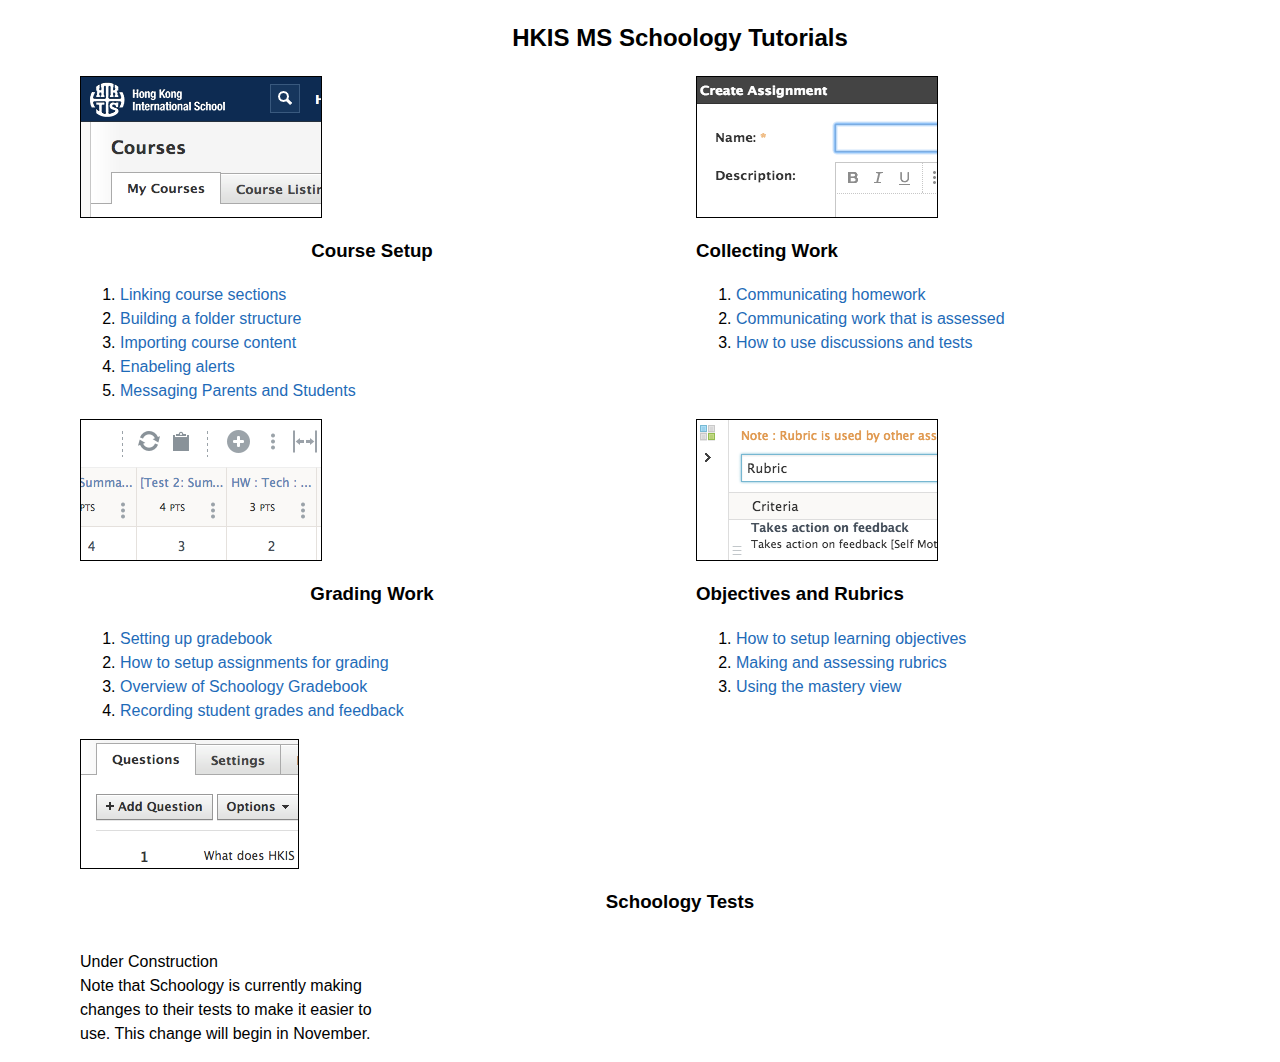
<file: index.html>
<!DOCTYPE html>
<html lang="en-us">
  <head>
    <meta charset="UTF-8">
    <title>Hkistuts by tbeattysk</title>
    <link rel="stylesheet" type="text/css" href="stylesheets/stylesheet.css">
    <link href="stylesheets/flexboxgrid.min.css" rel="stylesheet">
    <meta name="viewport" content="width=device-width, initial-scale=1">
  </head>
  <body>
  <h2 style="text-align:center"> HKIS MS Schoology Tutorials</h2>
  <div class="row">
    <div class="col-xs">
        <div class="box">
        	<img src="res/crsSetup.png" style="border:1px solid black"></img>
        	<h3 style="text-align:center">Course Setup</h3>
        	<ol>
	    		<li><a href="course-setup.html#linkingCourse">Linking course sections</a></li>
	    		<li><a href="course-setup.html#folderStructure">Building a folder structure</a></li>
	    		<li><a href="course-setup.html#courseContent">Importing course content</a></li>
	    		<li><a href="course-setup.html#enabelingAlerts">Enabeling alerts</a></li>
	            <li><a href="course-setup.html#messaging">Messaging Parents and Students</a></li>
    		</ol>
        </div>
    </div>
    <div class="col-xs">
        <div class="box">
        	<img src="res/collectWork.png" style="border:1px solid black"></img>
        	<h3>Collecting Work</h3>
        	<ol>
	    		<li><a href="collectingstudentwork.html#homework">Communicating homework</a></li>
	    		<li><a href="collectingstudentwork.html#graded-assignments">Communicating work that is assessed</a></li>
	    		<li><a href="collectingstudentwork.html#disc-and-tests">How to use discussions and tests</a></li>
    		</ol>
        </div>
    </div>

  </div>
  <div class="row">
  	<div class="col-xs">
        <div class="box">
        	<img src="res/gradeWork.png" style="border:1px solid black"></img>
        	<h3 style="text-align:center">Grading Work</h3>
        	<ol>
	    		<li><a href="gradingstudentwork.html#gradebook-setup">Setting up gradebook</a></li>
	            <li><a href="gradingstudentwork.html#assignment-setup">How to setup assignments for grading</a></li>
	    		<li><a href="gradingstudentwork.html#gradebook">Overview of Schoology Gradebook</a></li>
	    		<li><a href="gradingstudentwork.html#feedback">Recording student grades and feedback</a></li>
    		</ol>
        </div>
    </div>
    <div class="col-xs">
        <div class="box">
        	<img src="res/rubrics.png" style="border:1px solid black"></img>
        	<h3>Objectives and Rubrics</h3>
        	<ol>
	    		<li><a href="objectives-and-rubrics.html#learning-objectives">How to setup learning objectives</a></li>
	    		<li><a href="objectives-and-rubrics.html#rubrics">Making and assessing rubrics</a></li>
	    		<li><a href="objectives-and-rubrics.html#mastery">Using the mastery view</a></li>
    		</ol>
        </div>
    </div>
  </div>
  <div class="row">
  	<div class="col-xs">
        <div class="box">
        	<img src="res/tests.png" style="border:1px solid black"></img>
        	<h3 style="text-align:center">Schoology Tests</h3>
        	<p style="width:300px; display: inline-block;"> Under Construction <br> Note that Schoology is currently making changes to their tests to make it easier to use. This change will begin in November.</p>
        </div>
    </div>
    </div>
    </body>
</html>
</file>
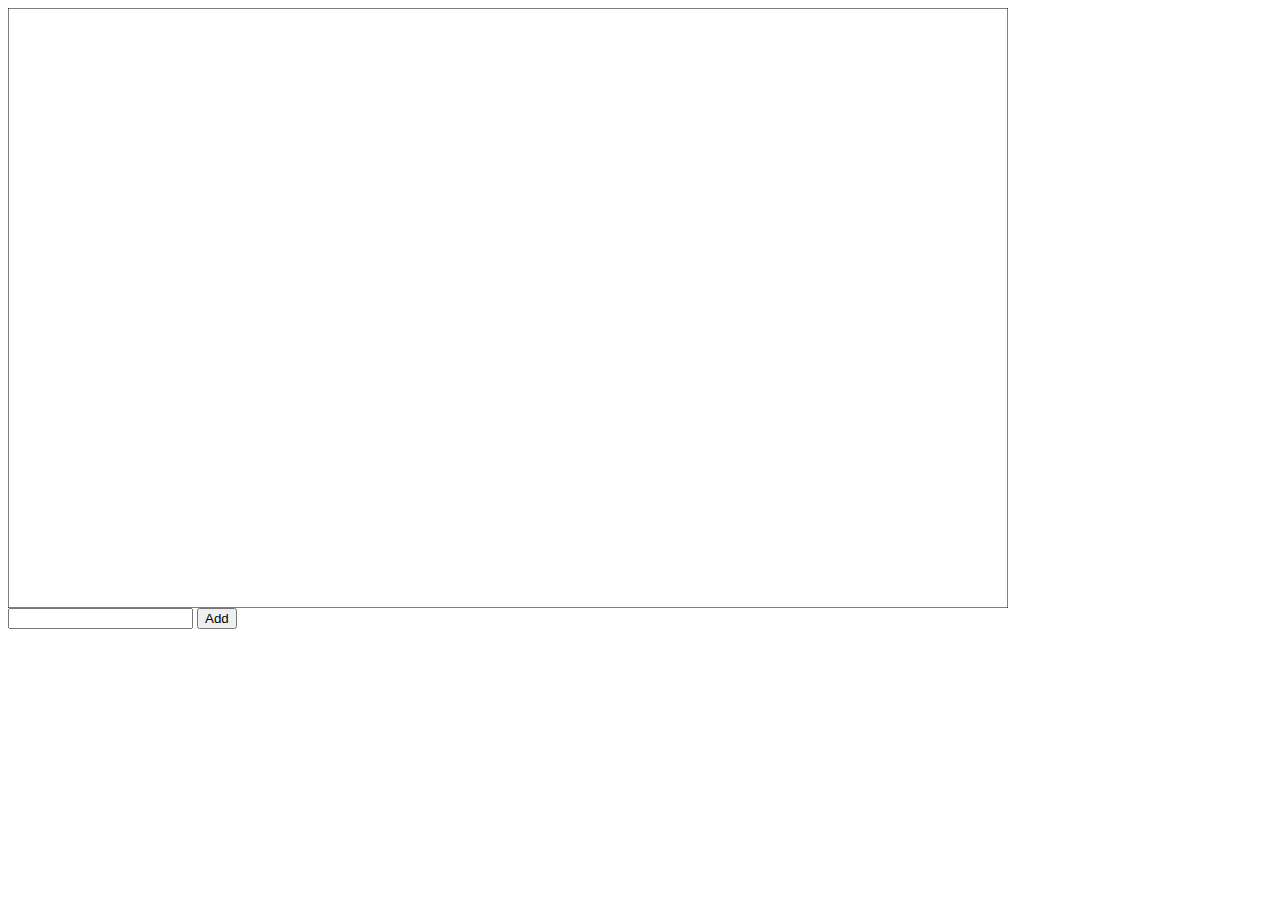
<file: word_bubbles/Archive/index.html>
<html>
<script type="text/javascript" src="raphael-min.js"></script>
<script type="text/javascript" src="fieldWork2.js"></script>
<body>
<div id="container"></div>
<input id="nameme" type="textbox"/>
<input id="clickme" type="button" value="Add"/>
</body>
</html>
</file>
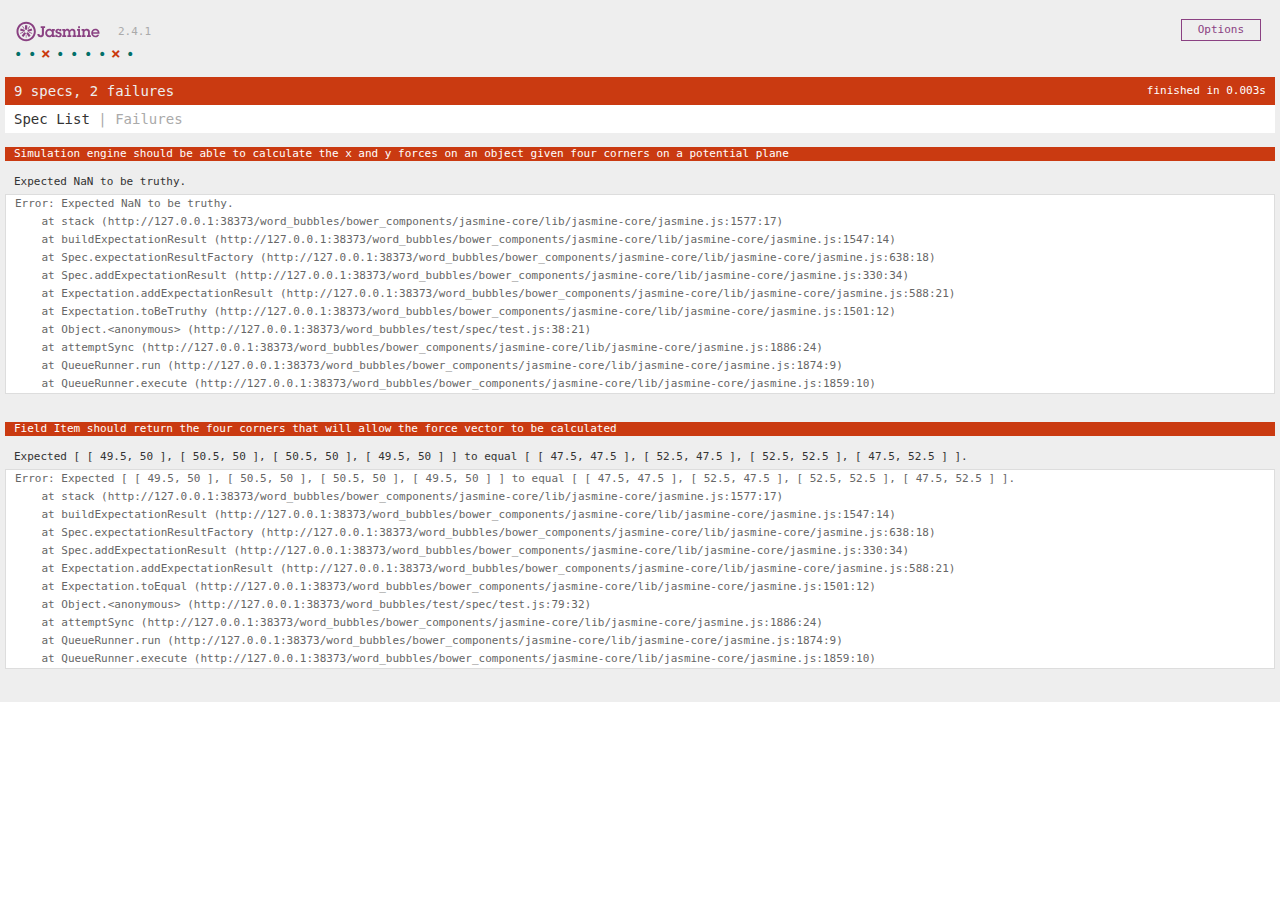
<file: word_bubbles/test/index.html>
<!doctype html>
<html>
  <head>
    <title>Jasmine Spec Runner</title>
    <link rel="stylesheet" href="../bower_components/jasmine-core/lib/jasmine-core/jasmine.css">
  </head>
  <body>
    <script src="../bower_components/jasmine-core/lib/jasmine-core/jasmine.js"></script>
    <script src="../bower_components/jasmine-core/lib/jasmine-core/jasmine-html.js"></script>
    <script src="../bower_components/jasmine-core/lib/jasmine-core/boot.js"></script>
    <!-- include source files here... -->
    <script src="../src/FieldItems.js"></script>
    <script src="../src/SimFieldEngine.js"></script>
    <script src="../src/SimController.js"></script>
    <!-- include spec files here... -->
    <script src="spec/test.js"></script>
    <!-- used for my local livereload
    <script>document.write('<script src="http://' + (location.host || 'localhost').split(':')[0] + ':35729/livereload.js?snipver=1"></' + 'script>')</script>
    -->
  </body>
</html>
</file>
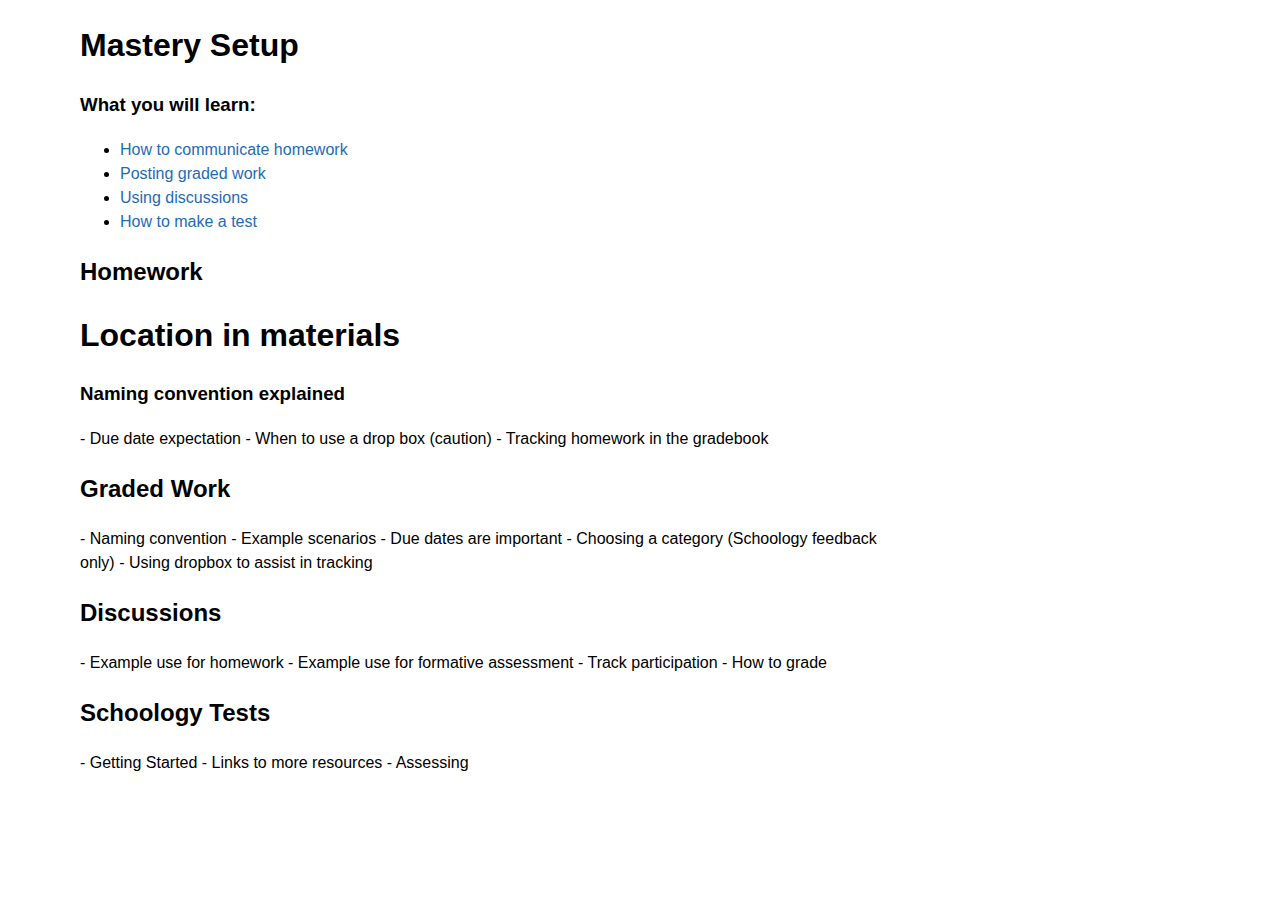
<file: collectingstudentwork-1.html>
<!DOCTYPE html>
<html lang="en-us">
  <head>
    <meta charset="UTF-8">
    <title>Hkistuts by tbeattysk</title>
    <link rel="stylesheet" type="text/css" href="stylesheets/stylesheet.css">
    <meta name="viewport" content="width=device-width, initial-scale=1">
  </head>
  <body>
    <div style="width:800px">
  	<h1>Mastery Setup</h1>
    <div class="overview">
    	<h3>What you will learn:</h3>
    	<ul>
    		<li><a href="#homework">How to communicate homework</a></li>
    		<li><a href="#graded-assignments">Posting graded work</a></li>
    		<li><a href="#discussions">Using discussions</a></li>
    		<li><a href="#tests">How to make a test</a></li>
    </div>
    <div class="relatedContent"></div>
    <div class="videoSection"></div> 
    <section id="homework">
    	<h2>Homework</h2>
        <p>
        <h1>Location in materials</h1>
	    <h3>Naming convention explained</h3>
        - Due date expectation
        - When to use a drop box (caution)
        - Tracking homework in the gradebook
        </p>
    </section>
    <section id="graded-assignments">
        <h2>Graded Work</h2>
        <p>
        - Naming convention
        - Example scenarios
        - Due dates are important
        - Choosing a category (Schoology feedback only)
        - Using dropbox to assist in tracking
        </p>
    </section>
    <section id="discussions">
        <h2>Discussions</h2>
        <p>
        - Example use for homework
        - Example use for formative assessment
        - Track participation
        - How to grade
        </p>
    </section>
    <section id="tests">
        <h2>Schoology Tests</h2>
        <p>
        - Getting Started
        - Links to more resources
        - Assessing
        </p>
    </section>
    </div>
  </body>
</html>
</file>
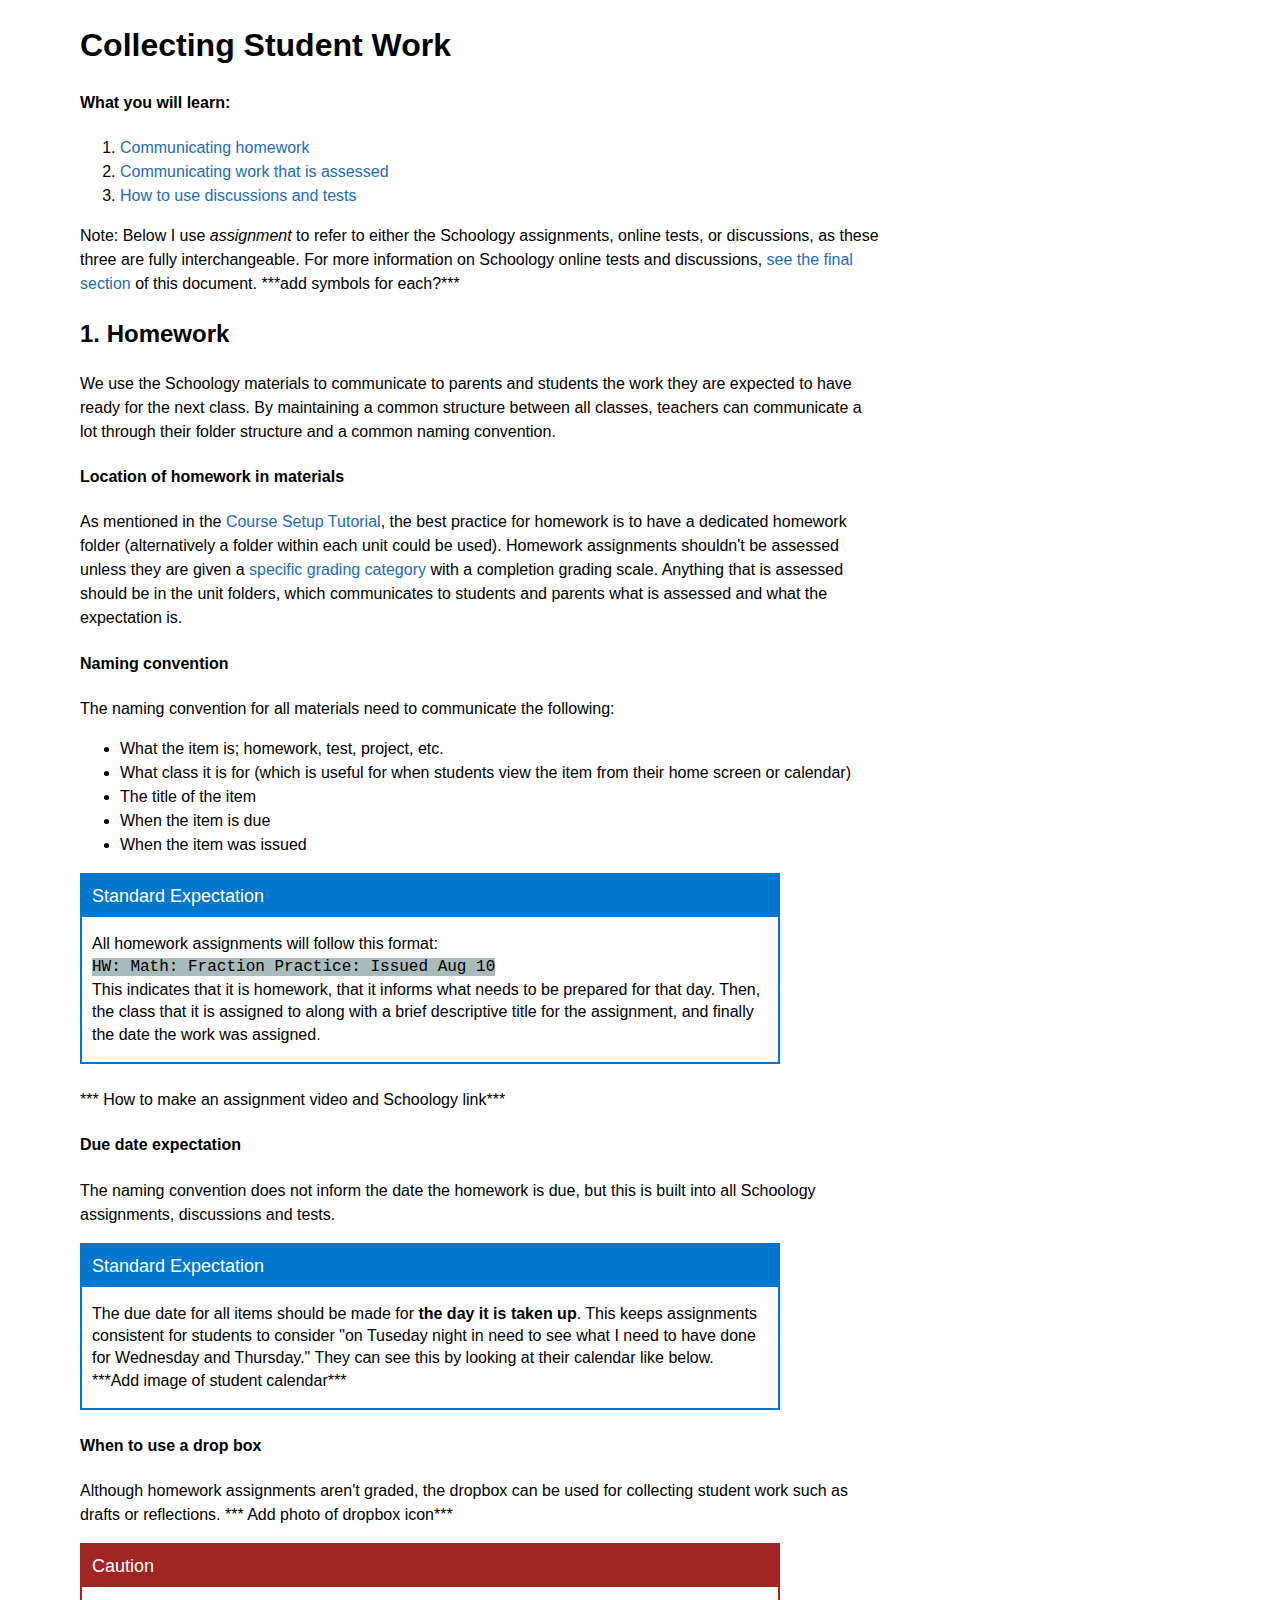
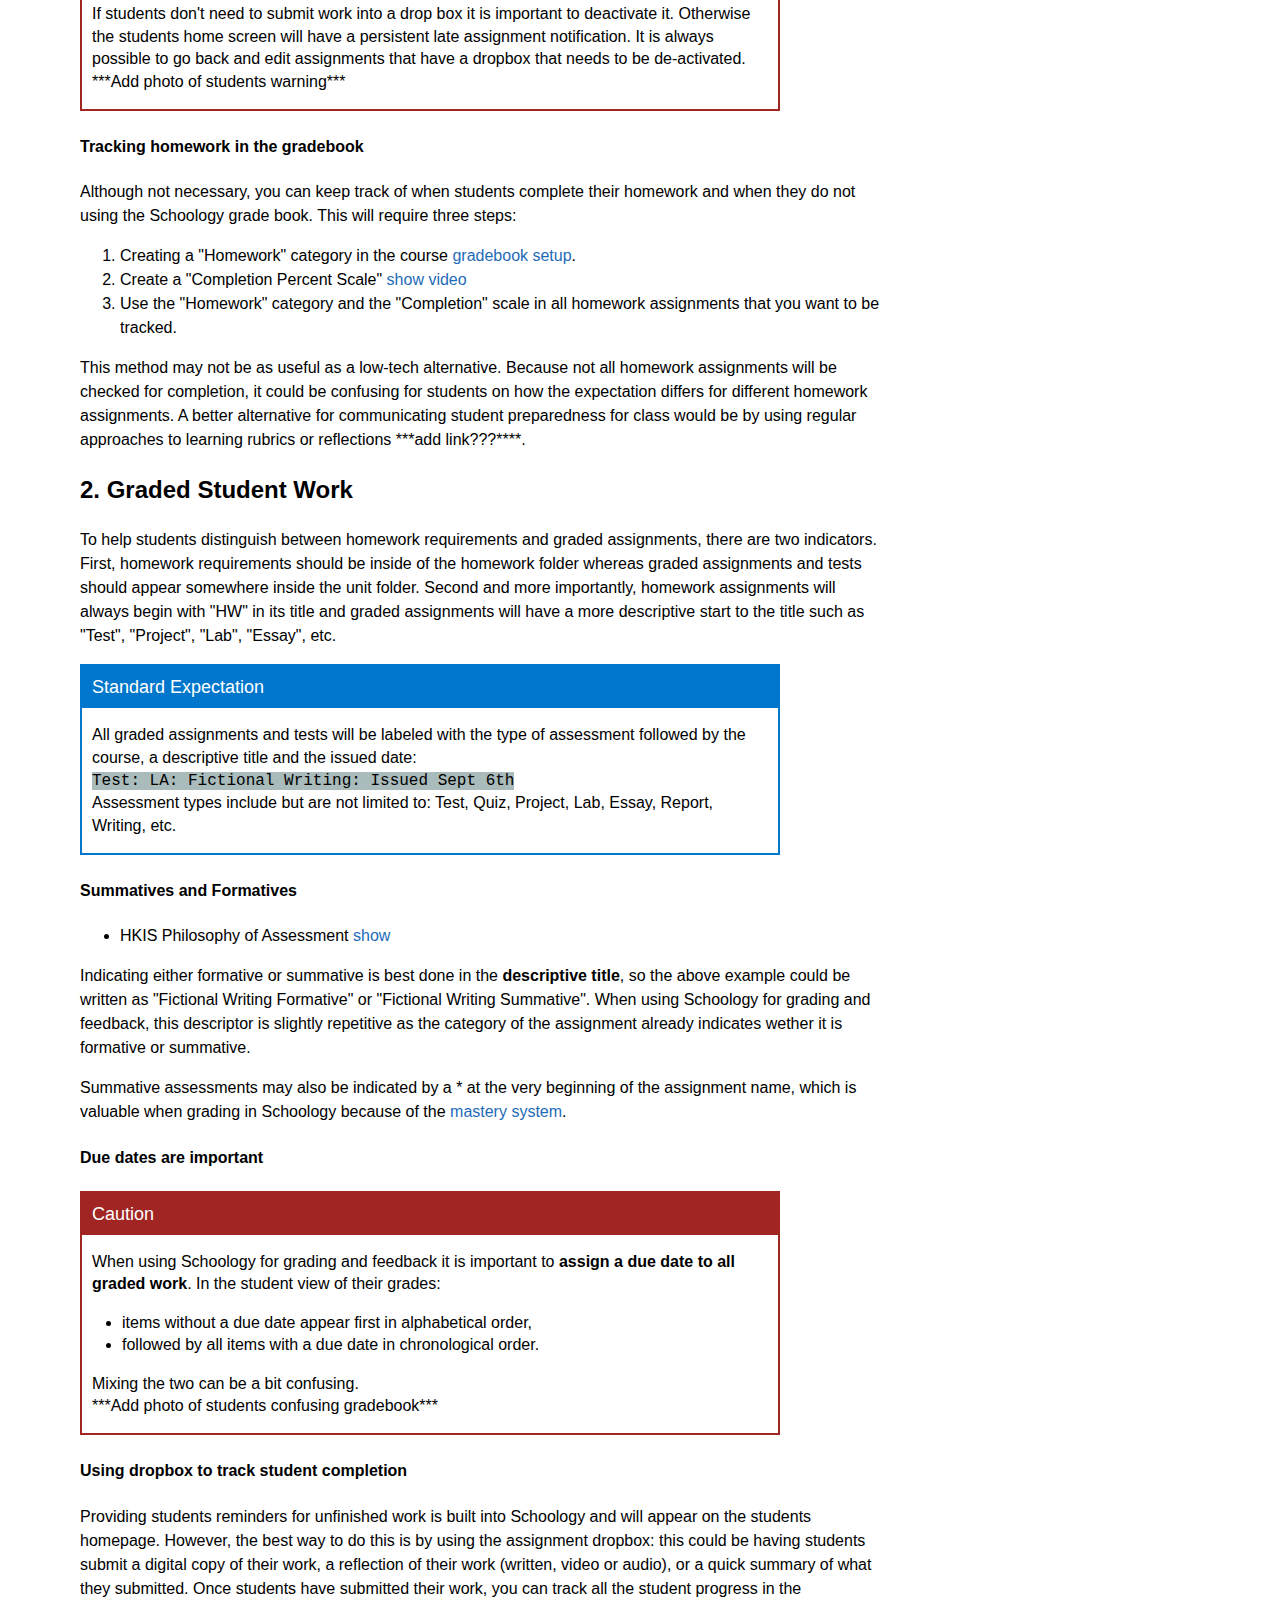
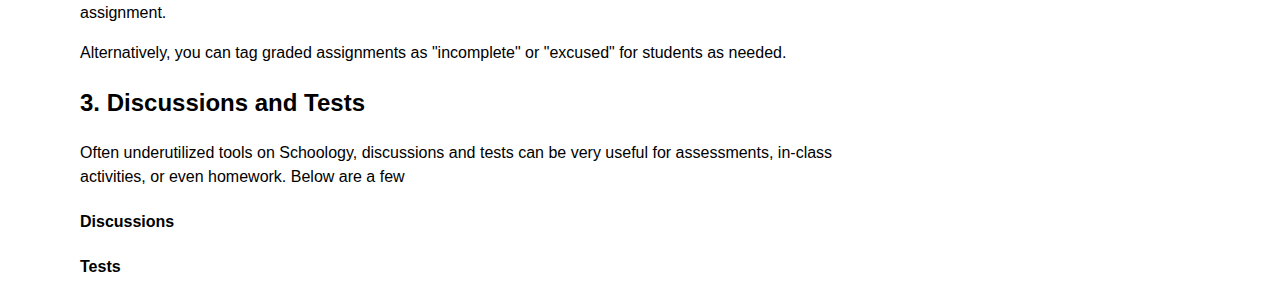
<file: collectingstudentwork.html>
<!DOCTYPE html>
<html lang="en-us">
  <head>
    <meta charset="UTF-8">
    <title>Collecting Student Work</title>
    <link rel="stylesheet" type="text/css" href="stylesheets/stylesheet.css">
    <meta name="viewport" content="width=device-width, initial-scale=1">
  </head>
  <body>
    <div style="width:800px">
  	<h1>Collecting Student Work</h1>
    <div class="overview">
    	<h4>What you will learn:</h4>
    	<ol>
    		<li><a href="#homework">Communicating homework</a></li>
    		<li><a href="#graded-assignments">Communicating work that is assessed</a></li>
    		<li><a href="#disc-and-tests">How to use discussions and tests</a></li>
    	</ol>
    </div>
    <div class="relatedContent"></div>
    <div class="videoSection"></div> 
    
    <p> Note: Below I use <em>assignment</em> to refer to either the Schoology assignments, online tests, or discussions, as these three are fully interchangeable. For more information on Schoology online tests and discussions, <a href="#disc-and-tests">see the final section</a> of this document. ***add symbols for each?***
    
    
    <section id="homework">
    	<h2>1. Homework</h2>
    	<p>We use the Schoology materials to communicate to parents and students the work they are expected to have ready for the next class. By maintaining a common structure between all classes, teachers can communicate a lot through their folder structure and a common naming convention. </p>
        
        <h4>Location of homework in materials</h4>
    	<p>As mentioned in the <a href="/course-setup.html">Course Setup Tutorial</a>, the best practice for homework is to have a dedicated homework folder (alternatively a folder within each unit could be used). Homework assignments shouldn't be assessed unless they are given a <a href="#homeworktracking">specific grading category</a> with a completion grading scale. Anything that is assessed should be in the unit folders, which communicates to students and parents what is assessed and what the expectation is.</p>
	    
	    <h4>Naming convention</h4>
	    <p>The naming convention for all materials need to communicate the following:
		<ul>
			<li>What the item is; homework, test, project, etc.</li>
			<li>What class it is for (which is useful for when students view the item from their home screen or calendar)</li>
			<li>The title of the item</li>
			<li>When the item is due</li>
			<li>When the item was issued</li>
		</ul>
    	<aside class="hint blue">
    		<div class="top"><span>Standard Expectation</span></div>
			<p>All homework assignments will follow this format:<br/>
			<code>HW: Math: Fraction Practice: Issued Aug 10</code><br />
			This indicates that it is homework, that it informs what needs to be prepared for that day. Then, the class that it is assigned to along with a brief descriptive title for the assignment, and finally the date the work was assigned.
		</aside>
		*** How to make an assignment video and Schoology link***
		</p>
	    
	    <h4>Due date expectation</h4>
	    <p>
	    The naming convention does not inform the date the homework is due, but this is built into all Schoology assignments, discussions and tests. 
    	<aside class="hint blue">
    		<div class="top"><span>Standard Expectation</span></div>
			<p>The due date for all items should be made for <strong>the day it is taken up</strong>. This keeps assignments consistent for students to consider "on Tuseday night in need to see what I need to have done for Wednesday and Thursday." They can see this by looking at their calendar like below.<br/>
			***Add image of student calendar***</p>
		</aside>
		
		<h4>When to use a drop box</h4>
		<p>Although homework assignments aren't graded, the dropbox can be used for collecting student work such as drafts or reflections. *** Add photo of dropbox icon***</p>

    	<aside class="hint red">
    		<div class="top"><span>Caution</span></div>
			<p>If students don't need to submit work into a drop box it is important to deactivate it. Otherwise the students home screen will have a persistent late assignment notification. It is always possible to go back and edit assignments that have a dropbox that needs to be de-activated. <br /> ***Add photo of students warning***</p>
		</aside>

		<h4 id="homeworktracking">Tracking homework in the gradebook</h4>
		<p>Although not necessary, you can keep track of when students complete their homework and when they do not using the Schoology grade book. This will require three steps:</p>
			<ol>
				<li>Creating a "Homework" category in the course <a href="/course-setup.html#gradebookSetup">gradebook setup</a>.</li>
				<li>Create a "Completion Percent Scale" <a onclick="toggle_visibility('completionScale')">show video</a>
					<p id="completionScale" style="display:none">Video not created yet, contact support.</p></li>
				<li>Use the "Homework" category and the "Completion" scale in all homework assignments that you want to be tracked.</li>
			</ol>
			<p>This method may not be as useful as a low-tech alternative. Because not all homework assignments will be checked for completion, it could be confusing for students on how the expectation differs for different homework assignments. A better alternative for communicating student preparedness for class would be by using regular approaches to learning rubrics or reflections ***add link???****. 
        </p>
    </section>


    <section id="graded-assignments">
        <h2 id="naming-convention">2. Graded Student Work</h2>
        <p>To help students distinguish between homework requirements and graded assignments, there are two indicators. First, homework requirements should be inside of the homework folder whereas graded assignments and tests should appear somewhere inside the unit folder. Second and more importantly, homework assignments will always begin with "HW" in its title and graded assignments will have a more descriptive start to the title such as "Test", "Project", "Lab", "Essay", etc.

        <aside class="hint blue">
        	<div class="top"><span>Standard Expectation</span></div>
			<p>All graded assignments and tests will be labeled with the type of assessment followed by the course, a descriptive title and the issued date: <br/>
			<code>Test: LA: Fictional Writing: Issued Sept 6th</code><br/>
			Assessment types include but are not limited to: Test, Quiz, Project, Lab, Essay, Report, Writing, etc.
			</p>
		</aside>

		<h4>Summatives and Formatives</h4>
        <p> 
        <ul>
    		<li>HKIS Philosophy of Assessment <a onclick="toggle_visibility('assessmentpolicy')">show</a></li>
  			<div id="assessmentpolicy" style="display:none">
  				<p><strong>Formative assessment</strong> - Assessment tasks that are designed to give students feedback over time that will enable them to set goals and move forward with their learning as opposed to making a final judgment about a student’s ability.</p>
  				<p><strong>Summative assessment</strong> - Assessment tasks that are designed to capture a student’s performance at one point in time after instruction and to make a judgment about the student’s ability according to a grade-level benchmark. These assessments are used to inform report card grades.</p>
  				<p><a href="http://www.hkis.edu.hk/learning/curriculum-overview/teaching-for-understanding/index.aspx">Referenced Link</a></p>
  			</div>
    	</ul>
    	<p>
    	Indicating either formative or summative is best done in the <strong>descriptive title</strong>, so the above example could be written as "Fictional Writing Formative" or "Fictional Writing Summative". When using Schoology for grading and feedback, this descriptor is slightly repetitive as the category of the assignment already indicates wether it is formative or summative.
    	</p>
    	<p> Summative assessments may also be indicated by a * at the very beginning of the assignment name, which is valuable when grading in Schoology because of the <a href="*** add link here***">mastery system</a>.

        <h4 id="due-date">Due dates are important</h4>

    	<aside class="hint red">
    		<div class="top"><span>Caution</span></div>
			<p>When using Schoology for grading and feedback it is important to <strong>assign a due date to all graded work</strong>. In the student view of their grades:</p>
				<ul>
					<li> items without a due date appear first in alphabetical order,</li>
					<li> followed by all items with a due date in chronological order.</li>
				</ul>
				<p>Mixing the two can be a bit confusing. <br /> ***Add photo of students confusing gradebook***</p>
		</aside>

        <h4>Using dropbox to track student completion</h4>
        <p>Providing students reminders for unfinished work is built into Schoology and will appear on the students homepage. However, the best way to do this is by using the assignment dropbox: this could be having students submit a digital copy of their work, a reflection of their work (written, video or audio), or a quick summary of what they submitted. Once students have submitted their work, you can track all the student progress in the assignment.
        </p>
        <p> Alternatively, you can tag graded assignments as "incomplete" or "excused" for students as needed.</p>
    </section>


    <section id="disc-and-tests">
        <h2>3. Discussions and Tests</h2>
        <p>Often underutilized tools on Schoology, discussions and tests can be very useful for assessments, in-class activities, or even homework. Below are a few </p>

        <h4>Discussions</h4>

        <h4>Tests</h4>
        </p>
    </section>
    </div>
    <script type="text/javascript">

	    function toggle_visibility(id,s) {
            console.log(s);
	       var e = document.getElementById(id);
	       if(e.style.display == 'block')
	          e.style.display = 'none';
	       else
	          e.style.display = 'block';
	    }
	</script>
  </body>
</html>
</file>
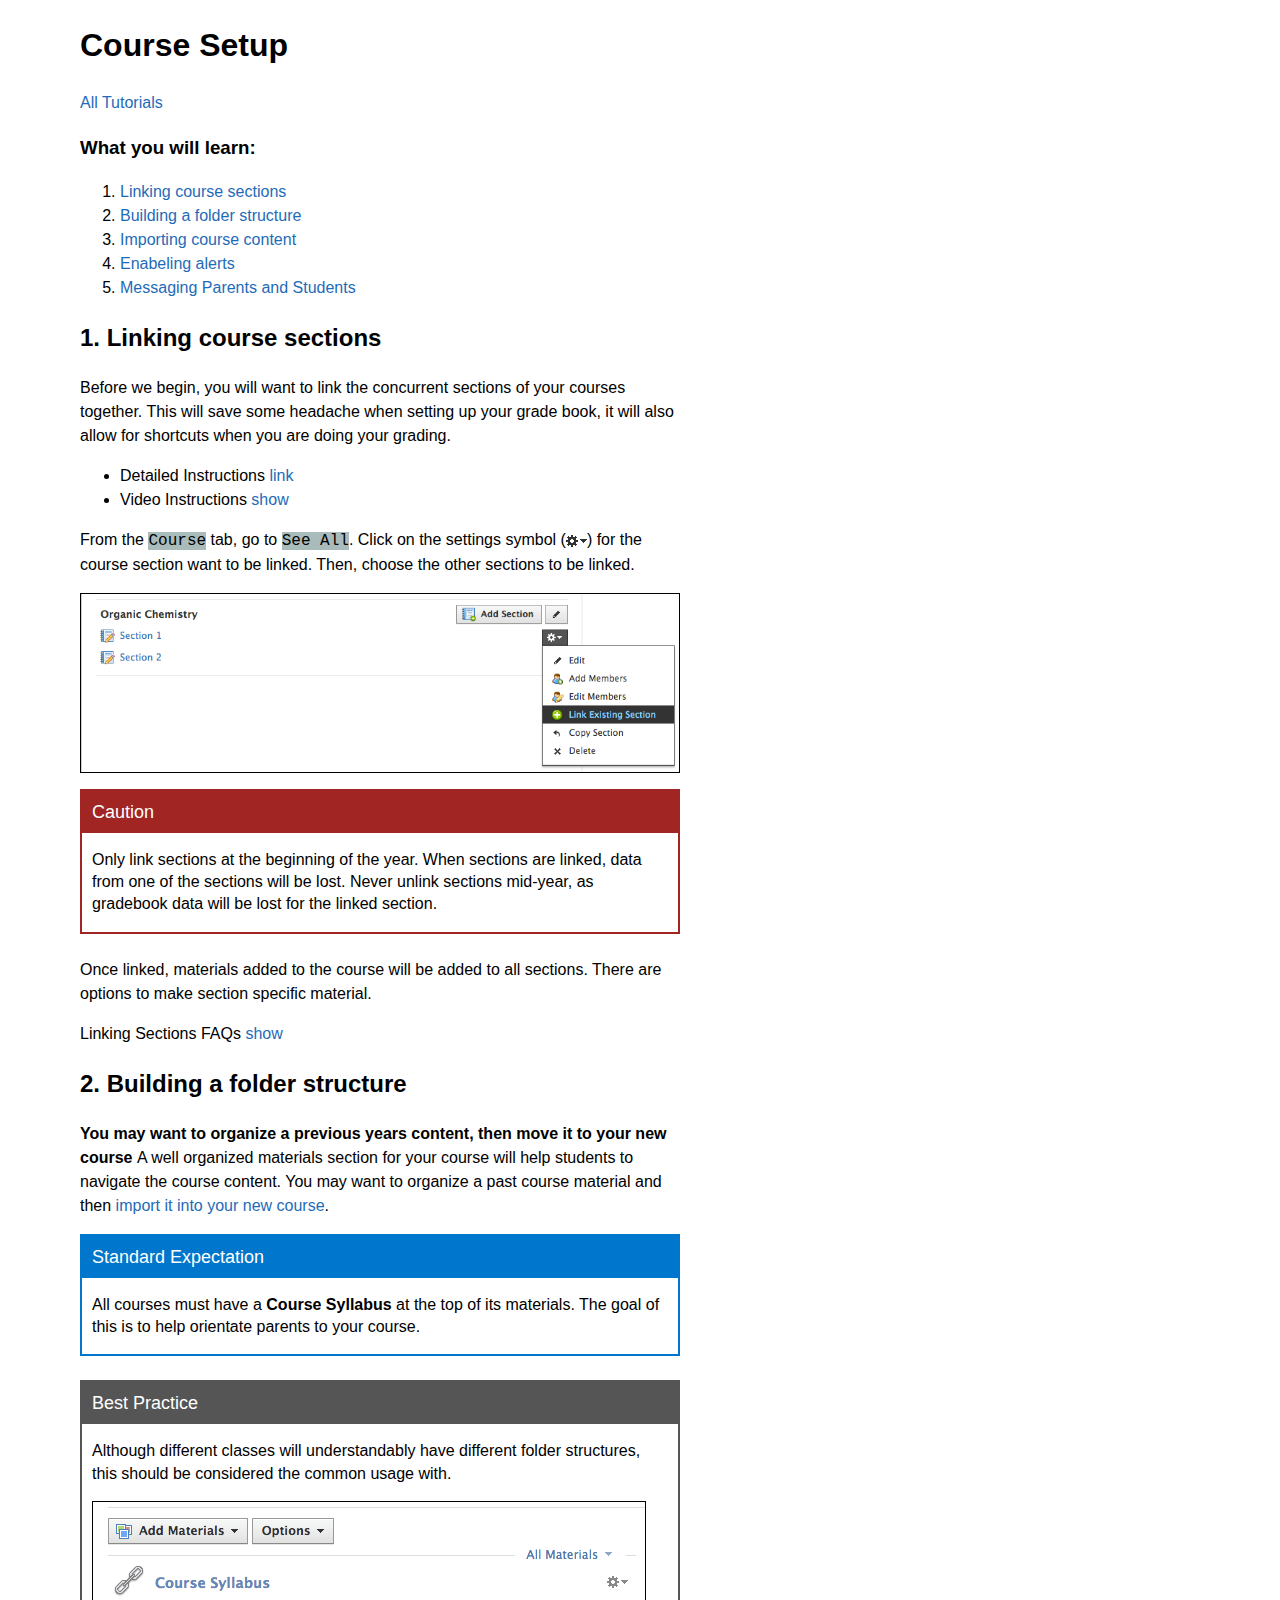
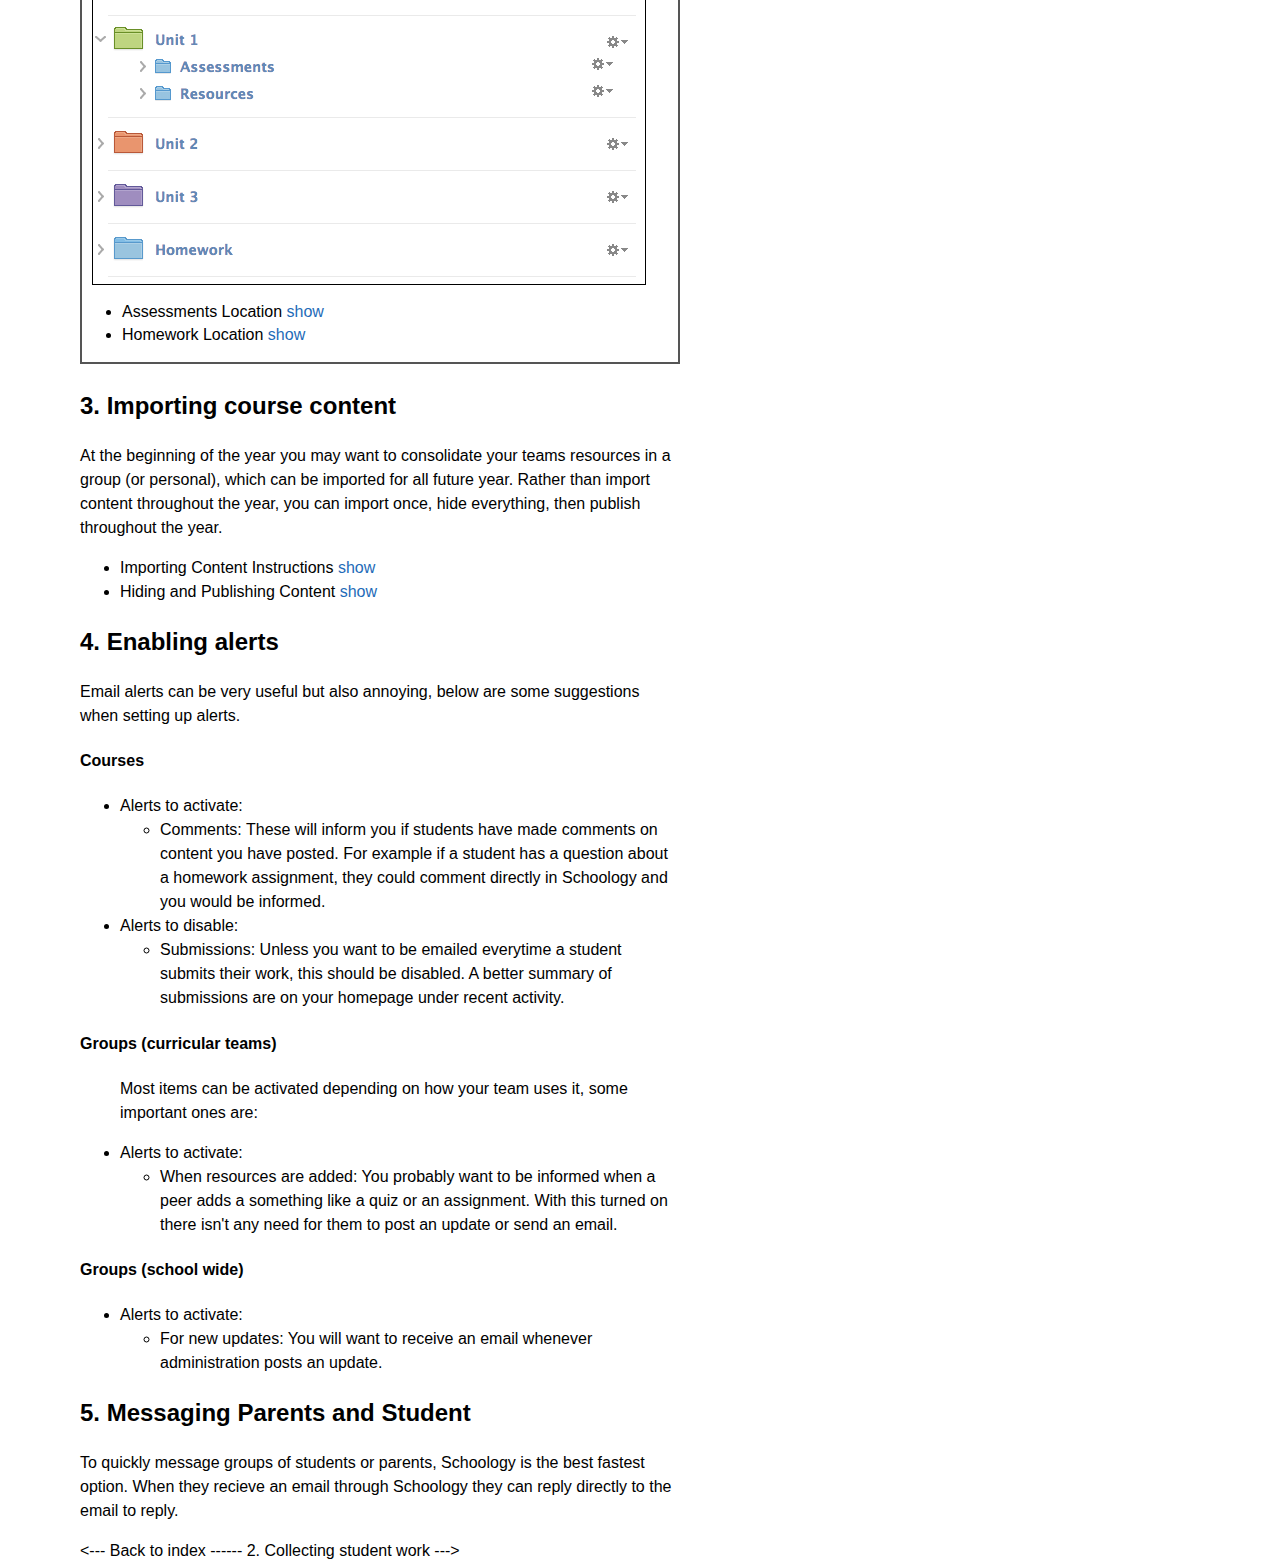
<file: course-setup.html>
<!DOCTYPE html>
<html lang="en-us">
  <head>
    <meta charset="UTF-8">
    <meta http-equiv="X-UA-Compatible" content="IE=edge">
    <meta name="viewport" content="width=device-width, initial-scale=1">
    <title>HKIS Schoology Tutorials</title>
    <link href="stylesheets/hint.min.css" rel="stylesheet">
    <link href="stylesheets/flexboxgrid.min.css" rel="stylesheet">
    <link rel="stylesheet" type="text/css" href="stylesheets/stylesheet.css">
    <meta name="viewport" content="width=device-width, initial-scale=1">
    <!-- http://flexboxgrid.com/ and http://kushagragour.in/lab/hint/-->
  </head>
  <body>
  	<div style="max-width:600px">
  	<h1>Course Setup</h1>
  	<span><a href="index.html">All Tutorials</a></span>
    <div class="overview">
    	<h3>What you will learn:</h3>
    	<ol>
    		<li ><a onclick="jumpto('linkingCourse')">Linking course sections</a></li>
    		<li><a href="#folderStructure">Building a folder structure</a></li>
    		<li><a href="#courseContent">Importing course content</a></li>
    		<li><a href="#enabelingAlerts">Enabeling alerts</a></li>
            <li><a href="#messaging">Messaging Parents and Students</a></li>
    	</ol>
    </div>
    <div class="relatedContent"></div>
    <div class="videoSection"></div> 
    <section id="linkingCourse">
    	<h2>1. Linking course sections</h2>
    	<p>Before we begin, you will want to link the concurrent sections of your courses together. This will save some headache when setting up your grade book, it will also allow for shortcuts when you are doing your grading.</p>
    	<ul>
    		<li>Detailed Instructions <a href="https://www.schoology.com/blog/your-new-superpower-manage-multiple-course-sections-at-once" target="_blank">link</a></li>
    	
    		<li>Video Instructions <a onclick="toggle_visibility('linkingVid')">show</a></li>
    		<div style="display:none" id="linkingVid"><iframe width="560" height="315" src="https://www.youtube.com/embed/e_DWSFn9_KM?rel=0" frameborder="0" allowfullscreen></iframe></div>
    	</ul>
    	<p> From the <code>Course</code> tab, go to <code>See All</code>. Click on the settings symbol (<img src="res/gear.png">) for the course section want to be linked. Then, choose the other sections to be linked.</p>
    	<p><img src="res/Linking_Existing_Sections.png" style="border:1px solid black"></p>

    	<aside class="hint red">
    		<div class="top"><span>Caution</span></div>
    		<p>Only link sections at the beginning of the year. When sections are linked, data from one of the sections will be lost. Never unlink sections mid-year, as gradebook data will be lost for the linked section.</p>
    	</aside>

    	<p> Once linked, materials added to the course will be added to all sections. There are options to make section specific material.</p>
    	<P>Linking Sections FAQs <a onclick="toggle_visibility('linkingFaq',this)">show</a> 
    	<ul id="linkingFaq" style="display:none">
        	<li>Can I still hide materials for one section?
            <p> Yes, assignments, tests and discussions will initially be shared to all linked sections with the same due dates. You can specify the visibility for each section when you make it or anytime after.</p>
            </li>

        	<li>Can I assign different due dates for each section?</li>
            <p> Like the visibility of a resource, the due date is initially set for all section, but it is easy to differentiate between courses.</p>
        	<li>How do I access the gradebooks for each section?</li>
            <p> In the gradebook, there is a selector to switch between linked sections </p>
    	</ul>
    	</P>
    </section>

    <section id="folderStructure">
    	<h2>2. Building a folder structure</h2>
    	<p><strong>You may want to organize a previous years content, then move it to your new course </strong> A well organized materials section for your course will help students to navigate the course content. You may want to organize a past course material and then <a href="#courseContent">import it into your new course</a>.</p>

    	<aside class="hint blue">
    		<div class="top"><span>Standard Expectation</span></div>
    		<p>All courses must have a <strong>Course Syllabus</strong> at the top of its materials. The goal of this is to help orientate parents to your course.</p>
		</aside>
		
		<aside class="hint">
    		<div class="top"><span>Best Practice</span></div>
		<p>Although different classes will understandably have different folder structures, this should be considered the common usage with.</p>
		<p><img src="res/folder_structure.png" style="border:1px solid black"></p>
        
        <ul>

	    <li>Assessments Location <a onclick="toggle_visibility('assessLoc',this)">show</a> </li>
	    	<p id="assessLoc" style="display:none">You may choose to place your assessments within the designated unit or accumulate them within one folder. The placement of your assessments will have no effect on how students and parents see their grade book (see gradebook settings)</p>

    	<li> Homework Location <a onclick="toggle_visibility('homeworkLoc',this)">show</a> <br></li>
    	    <p id="homeworkLoc" style="display:none">Homework assignments help students track their daily work. These assignments clutter the class resources quickly and students usually access them from the calendar, not the resource. Any time something needs to be submitted, or referred to later, it is a better practice to make these resources within a different folder that would be easier to find.</p>
        </ul>
	    </aside> 
	</section>
	<sections id="courseContent">
    	<h2>3. Importing course content</h2>
    	
    	<p>At the beginning of the year you may want to consolidate your teams resources in a group (or personal), which can be imported for all future year. Rather than import content throughout the year, you can import once, hide everything, then publish throughout the year.</p>

    	<ul>
	    	<li>Importing Content Instructions <a onclick="toggle_visibility('importVid',this)">show</a></li>
	    		<div style="display:none" id="importVid">
                    <iframe width="560" height="315" src="https://www.youtube.com/embed/-cvAdxSqLR4" frameborder="0" allowfullscreen></iframe>
                    <p> Access your archived courses from <code>See All</code> under the <code>Course</code>. When you look under the archieved tab, you can access all the content from past courses.</p>
                    
                    <p>From within your archived course you can copy materials to your current courses.</p>
                </div>
	    	<li>Hiding and Publishing Content <a onclick="toggle_visibility('hideMaterial',this)">show</a></li>
	    	<div id="hideMaterial" style="display:none">
                <iframe width="560" height="315" src="https://www.youtube.com/embed/Tu0KQoLoUOA?rel=0" frameborder="0" allowfullscreen></iframe>
	    		<p>Using folders, you can quickly hide large amounts of material from student view. You can also make all the content in the folder hidden by:
                <ol>
                    <li>Set the folder availability to hidden and save changes</li>
                    <li>Set the folder availability back to visible but choose not to "Make folder contents visible"</li>
                    <li>The individual items can then be published as needed.</li>
                </ol>
	    	</div>
    	</ul>

    </sections>
    
   	
    <section id="enabelingAlerts">
    	<h2>4. Enabling alerts</h2>
    	<p>Email alerts can be very useful but also annoying, below are some suggestions when setting up alerts.</p>
    	<h4>Courses</h4>
        <ul>
            <li>Alerts to activate:</li>
            <ul>
                <li>Comments: These will inform you if students have made comments on content you have posted. For example if a student has a question about a homework assignment, they could comment directly in Schoology and you would be informed.</li>
            </ul>
            <li>Alerts to disable:</li>
            <ul>
                <li>Submissions: Unless you want to be emailed everytime a student submits their work, this should be disabled. A better summary of submissions are on your homepage under recent activity.</li>
            </ul>
        </ul>
    	<h4>Groups (curricular teams)</h4>
        <ul>
        <p>Most items can be activated depending on how your team uses it, some important ones are:</p>
            <li>Alerts to activate:</li>
            <ul>
                <li>
                When resources are added: You probably want to be informed when a peer adds a something like a quiz or an assignment. With this turned on there isn't any need for them to post an update or send an email.</li>
            </ul>
        </ul>
        <h4>Groups (school wide)</h4>
        <ul>
            <li>Alerts to activate:</li>
            <ul>
                <li>
                For new updates: You will want to receive an email whenever administration posts an update.</li>
            </ul>
        </ul>
    </section>
    
    
    <section id="messaging">
        <h2>5. Messaging Parents and Student</h2>
        <p>To quickly message groups of students or parents, Schoology is the best fastest option. When they recieve an email through Schoology they can reply directly to the email to reply.</p>
    </div>

    <script type="text/javascript">
    function toggle_visibility(id,s) {
        var e = document.getElementById(id);
        if(e.style.display == 'block'){
            e.style.display = 'none';
            s.innerHTML='show';
        }
        else{
            e.style.display = 'block';
            s.innerHTML='hide';
        }
    }
    function jumpto(anchor){
        window.location.href = "#"+anchor;
    }
	</script>

    <footer>
        <--- Back to index ------ 2. Collecting student work --->
    </footer>
  </body>

</html>
</file>
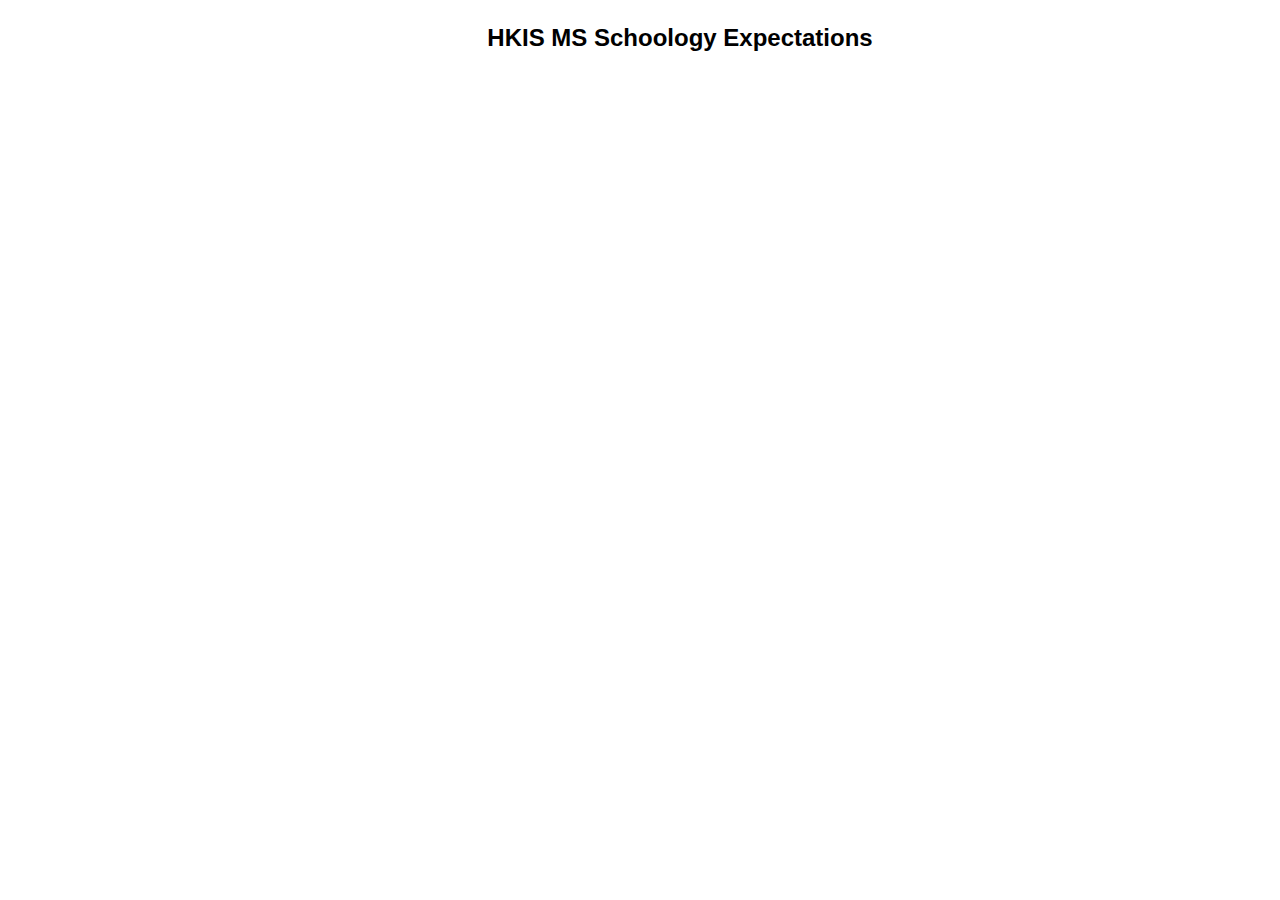
<file: expectations.html>
<!DOCTYPE html>
<html lang="en-us">
  <head>
    <meta charset="UTF-8">
    <title>Hkistuts by tbeattysk</title>
    <link rel="stylesheet" type="text/css" href="stylesheets/stylesheet.css">
    <link href="stylesheets/flexboxgrid.min.css" rel="stylesheet">
    <meta name="viewport" content="width=device-width, initial-scale=1">
  </head>
  <body>
  <h2 style="text-align:center">HKIS MS Schoology Expectations</h2>
  <h3> 
  </body>
  </html>
</file>
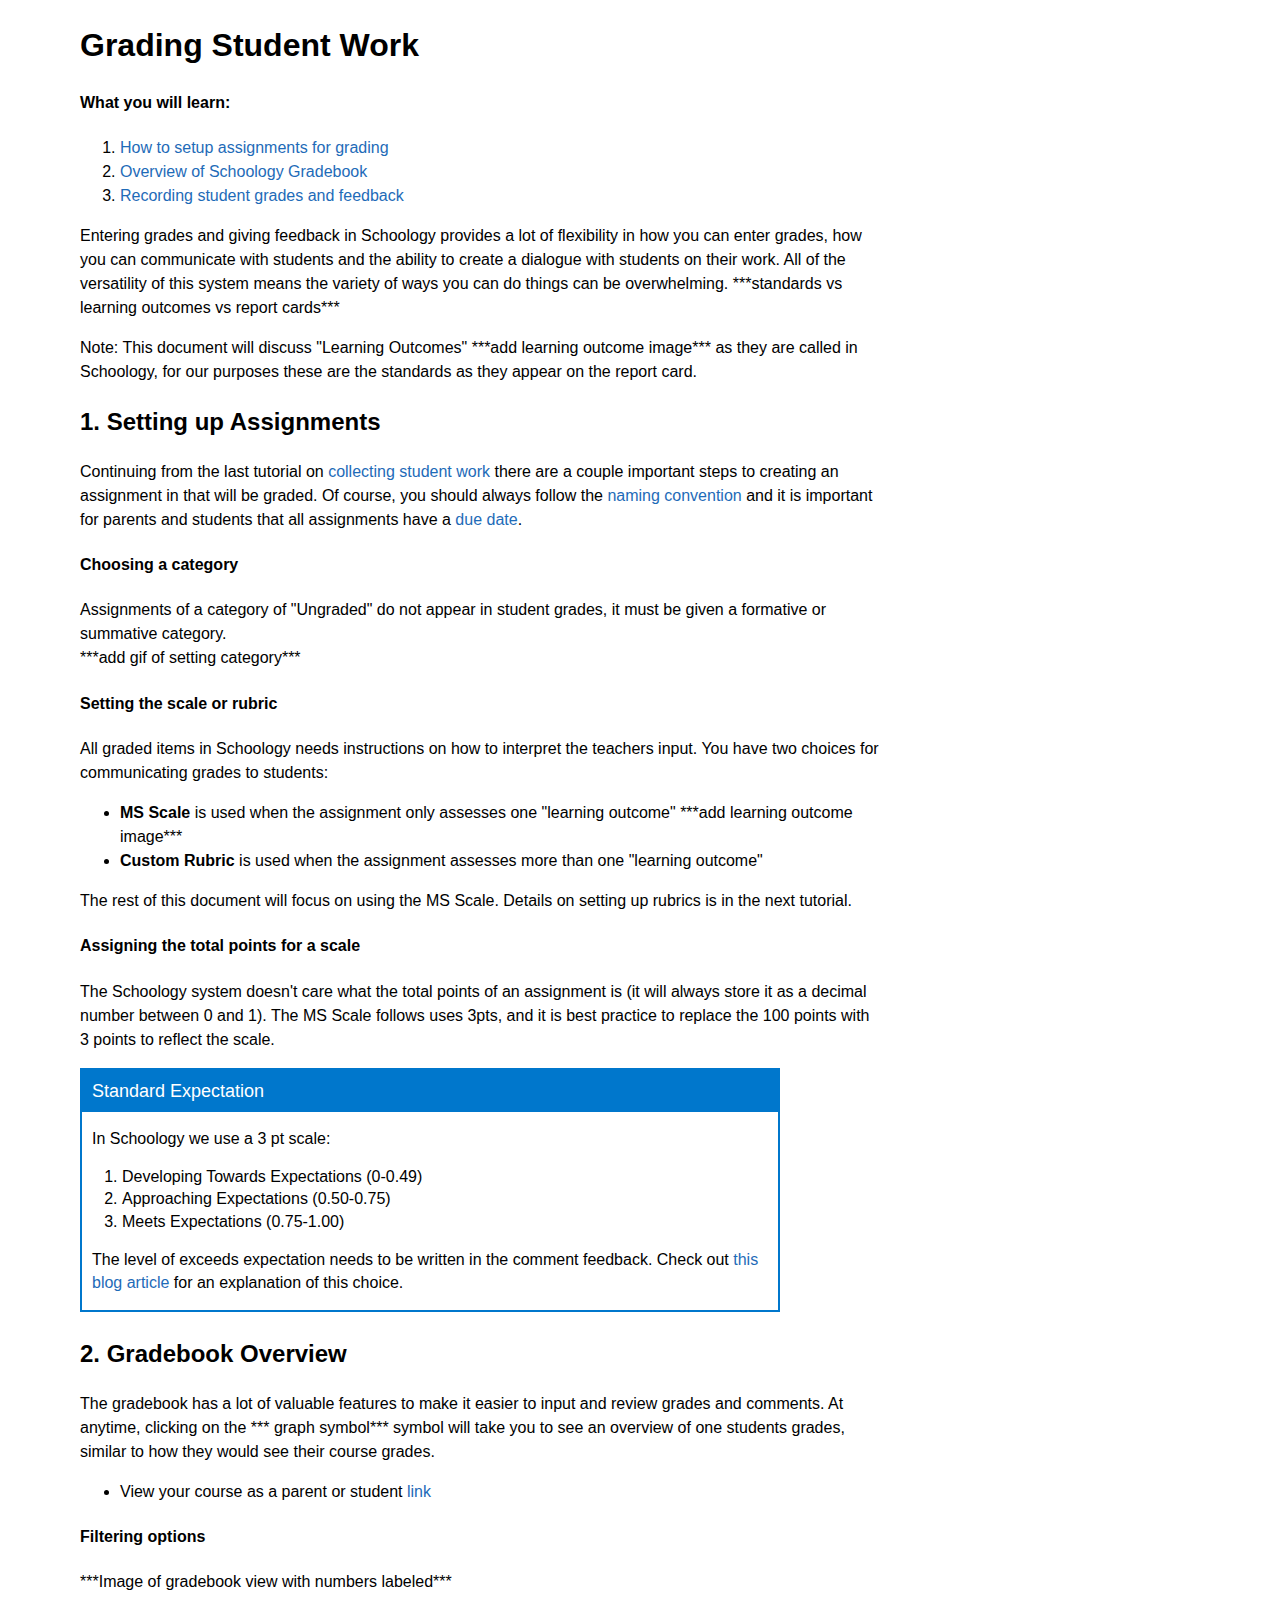
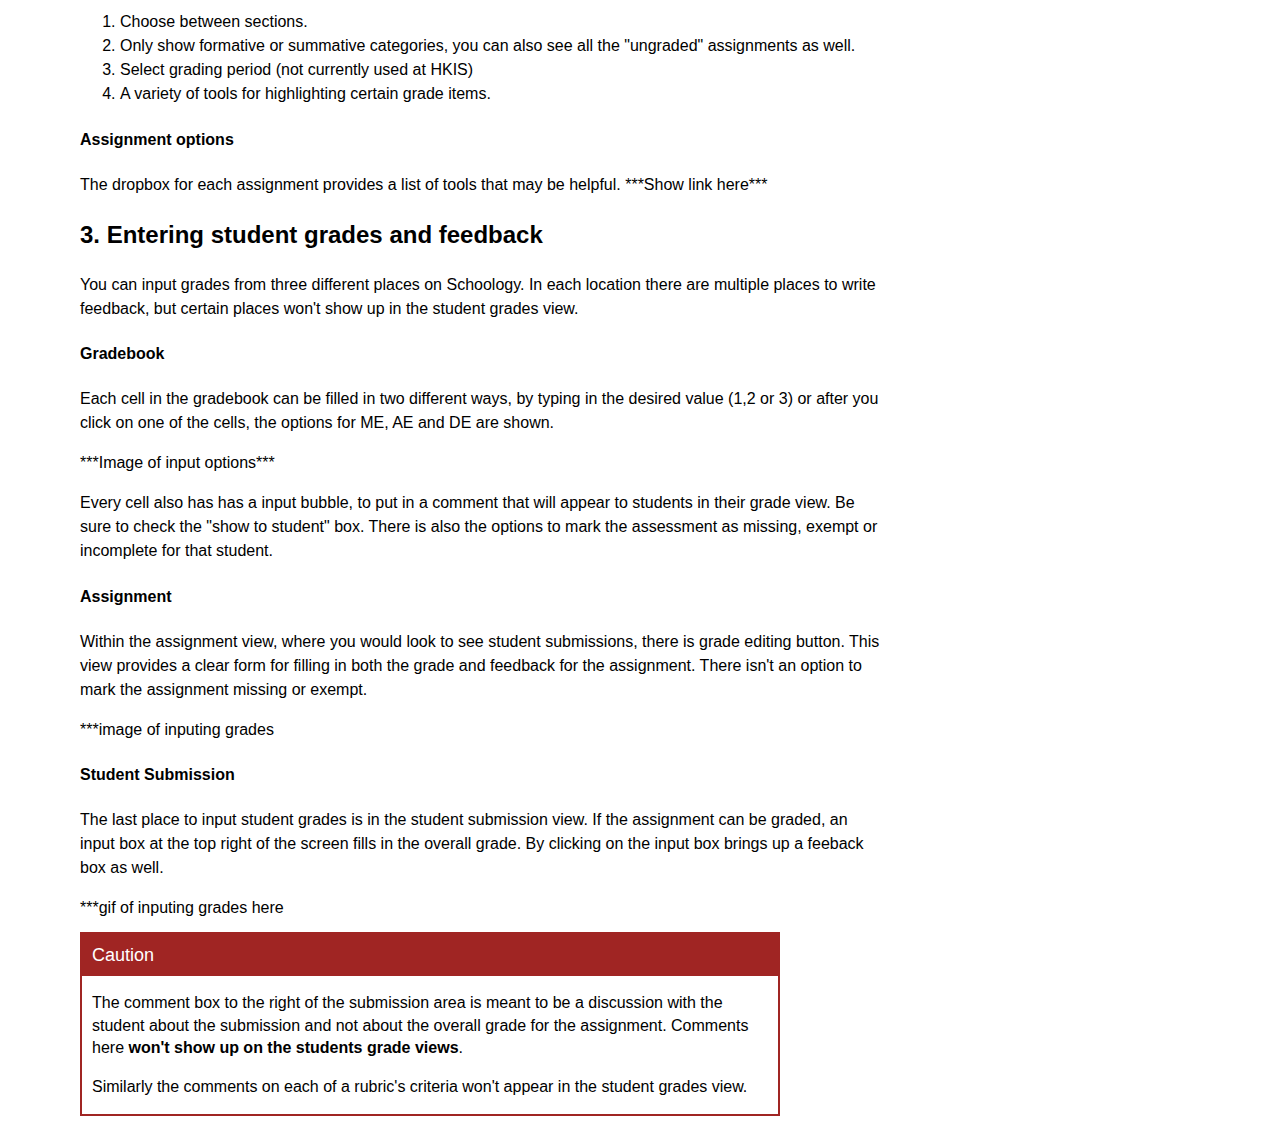
<file: gradingstudentwork.html>
<!DOCTYPE html>
<html lang="en-us">
  <head>
    <meta charset="UTF-8">
    <title>Grading Student Work</title>
    <link rel="stylesheet" type="text/css" href="stylesheets/stylesheet.css">
    <meta name="viewport" content="width=device-width, initial-scale=1">
  </head>
  <body>
    <div style="width:800px">
  	<h1>Grading Student Work</h1>
    <div class="overview">
    	<h4>What you will learn:</h4>
    	<ol>
    		<li><a href="#assignment-setup">How to setup assignments for grading</a></li>
    		<li><a href="#gradebook">Overview of Schoology Gradebook</a></li>
    		<li><a href="#feedback">Recording student grades and feedback</a></li>
    	</ol>
    </div>
    <div class="relatedContent"></div>
    <div class="videoSection"></div> 
    <p>Entering grades and giving feedback in Schoology provides a lot of flexibility in how you can enter grades, how you can communicate with students and the ability to create a dialogue with students on their work. All of the versatility of this system means the variety of ways you can do things can be overwhelming. ***standards vs learning outcomes vs report cards***</p>
    <p>Note: This document will discuss "Learning Outcomes" ***add learning outcome image*** as they are called in Schoology, for our purposes these are the standards as they appear on the report card.</p>
    
    <section id="assignment-setup">
    	<h2>1. Setting up Assignments</h2>
    	<p> Continuing from the last tutorial on <a href="/collectingstudentwork.html">collecting student work</a> there are a couple important steps to creating an assignment in that will be graded. Of course, you should always follow the <a href="/collectingstudentwork.html#naming-convention">naming convention</a> and it is important for parents and students that all assignments have a <a href="/collectingstudentwork.html#due-date">due date</a>. </p>
    	
    	<h4>Choosing a category</h4>
		<p>Assignments of a category of "Ungraded" do not appear in student grades, it must be given a formative or summative category. <br />***add gif of setting category***</p>
    	
    	<h4>Setting the scale or rubric</h4>
		<p>All graded items in Schoology needs instructions on how to interpret the teachers input. You have two choices for communicating grades to students:</p>
		<ul>
			<li><strong>MS Scale</strong> is used when the assignment only assesses one "learning outcome" ***add learning outcome image***</li>
			<li><strong>Custom Rubric</strong> is used when the assignment assesses more than one "learning outcome"</li>
    	</ul>
    	<p>The rest of this document will focus on using the MS Scale. Details on setting up rubrics is in the next tutorial.<p>
    	
    	<h4>Assigning the total points for a scale</h4>
		<p>The Schoology system doesn't care what the total points of an assignment is (it will always store it as a decimal number between 0 and 1). The MS Scale follows uses 3pts, and it is best practice to replace the 100 points with 3 points to reflect the scale.</p>
		
		<aside class="hint blue">
    		<div class="top"><span>Standard Expectation</span></div>
			<p>In Schoology we use a 3 pt scale:</p>
			<ol>
				<li>Developing Towards Expectations (0-0.49)</li>
				<li>Approaching Expectations (0.50-0.75)</li>
				<li>Meets Expectations (0.75-1.00)</li>
			</ol>
			<p>The level of exceeds expectation needs to be written in the comment feedback. Check out <a href="...">this blog article</a> for an explanation of this choice.</p>
		</aside>
    </section>
    
    
    <section id="gradebook">
    	<h2>2. Gradebook Overview</h2>
    	<p>The gradebook has a lot of valuable features to make it easier to input and review grades and comments. At anytime, clicking on the *** graph symbol*** symbol will take you to see an overview of one students grades, similar to how they would see their course grades.
    	<ul>
    		<li> View your course as a parent or student <a href="***">link</a></li>
    	</ul>
    		
    	<h4>Filtering options</h4>
    	***Image of gradebook view with numbers labeled***
    	<ol>
    		<li>Choose between sections.</li>
    		<li>Only show formative or summative categories, you can also see all the "ungraded" assignments as well.</li>
    		<li>Select grading period (not currently used at HKIS)</li>
    		<li>A variety of tools for highlighting certain grade items.</li>
    	</ol>
    	
    	<h4>Assignment options</h4>
    	The dropbox for each assignment provides a list of tools that may be helpful.
    	***Show link here***
    </section>
    
    
    <section id="feedback">
    	<h2>3. Entering student grades and feedback</h2>
    	<p> You can input grades from three different places on Schoology. In each location there are multiple places to write feedback, but certain places won't show up in the student grades view.
    	<h4>Gradebook</h4>
    	<p>Each cell in the gradebook can be filled in two different ways, by typing in the desired value (1,2 or 3) or after you click on one of the cells, the options for ME, AE and DE are shown.</p> ***Image of input options***
    	<p> Every cell also has has a input bubble, to put in a comment that will appear to students in their grade view. Be sure to check the "show to student" box. There is also the options to mark the assessment as missing, exempt or incomplete for that student.</p>
    	
    	<h4>Assignment</h4>
    	<p> Within the assignment view, where you would look to see student submissions, there is grade editing button. This view provides a clear form for filling in both the grade and feedback for the assignment. There isn't an option to mark the assignment missing or exempt. </p>
    	***image of inputing grades
    	
    	<h4>Student Submission</h4>
    	<p>The last place to input student grades is in the student submission view. If the assignment can be graded, an input box at the top right of the screen fills in the overall grade. By clicking on the input box brings up a feeback box as well.</p>
    	***gif of inputing grades here
    	<aside class="hint red">
    		<div class="top"><span>Caution</span></div>
			<p>The comment box to the right of the submission area is meant to be a discussion with the student about the submission and not about the overall grade for the assignment. Comments here <strong>won't show up on the students grade views</strong>.</p>
			<p>Similarly the comments on each of a rubric's criteria won't appear in the student grades view.</p> 
		</aside>
    	
    </section>
    </div>
  </body>
</html>
</file>
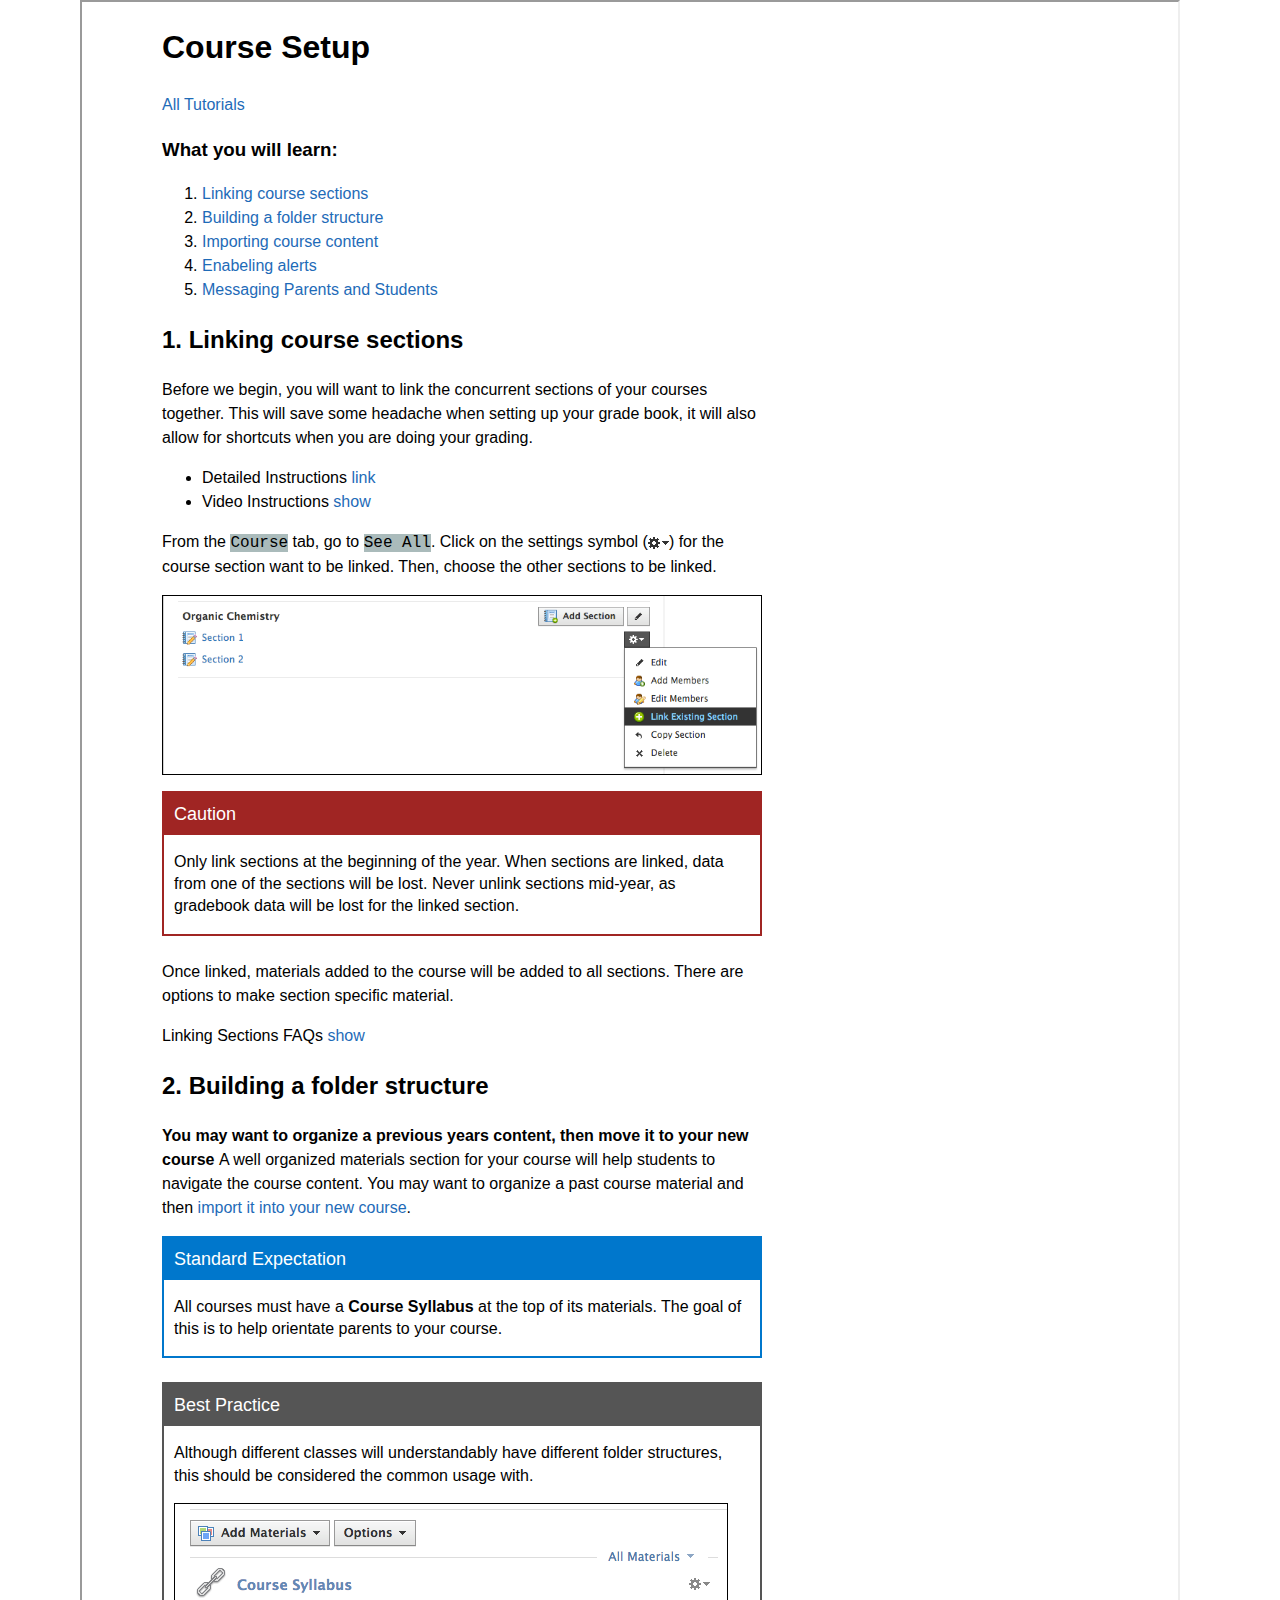
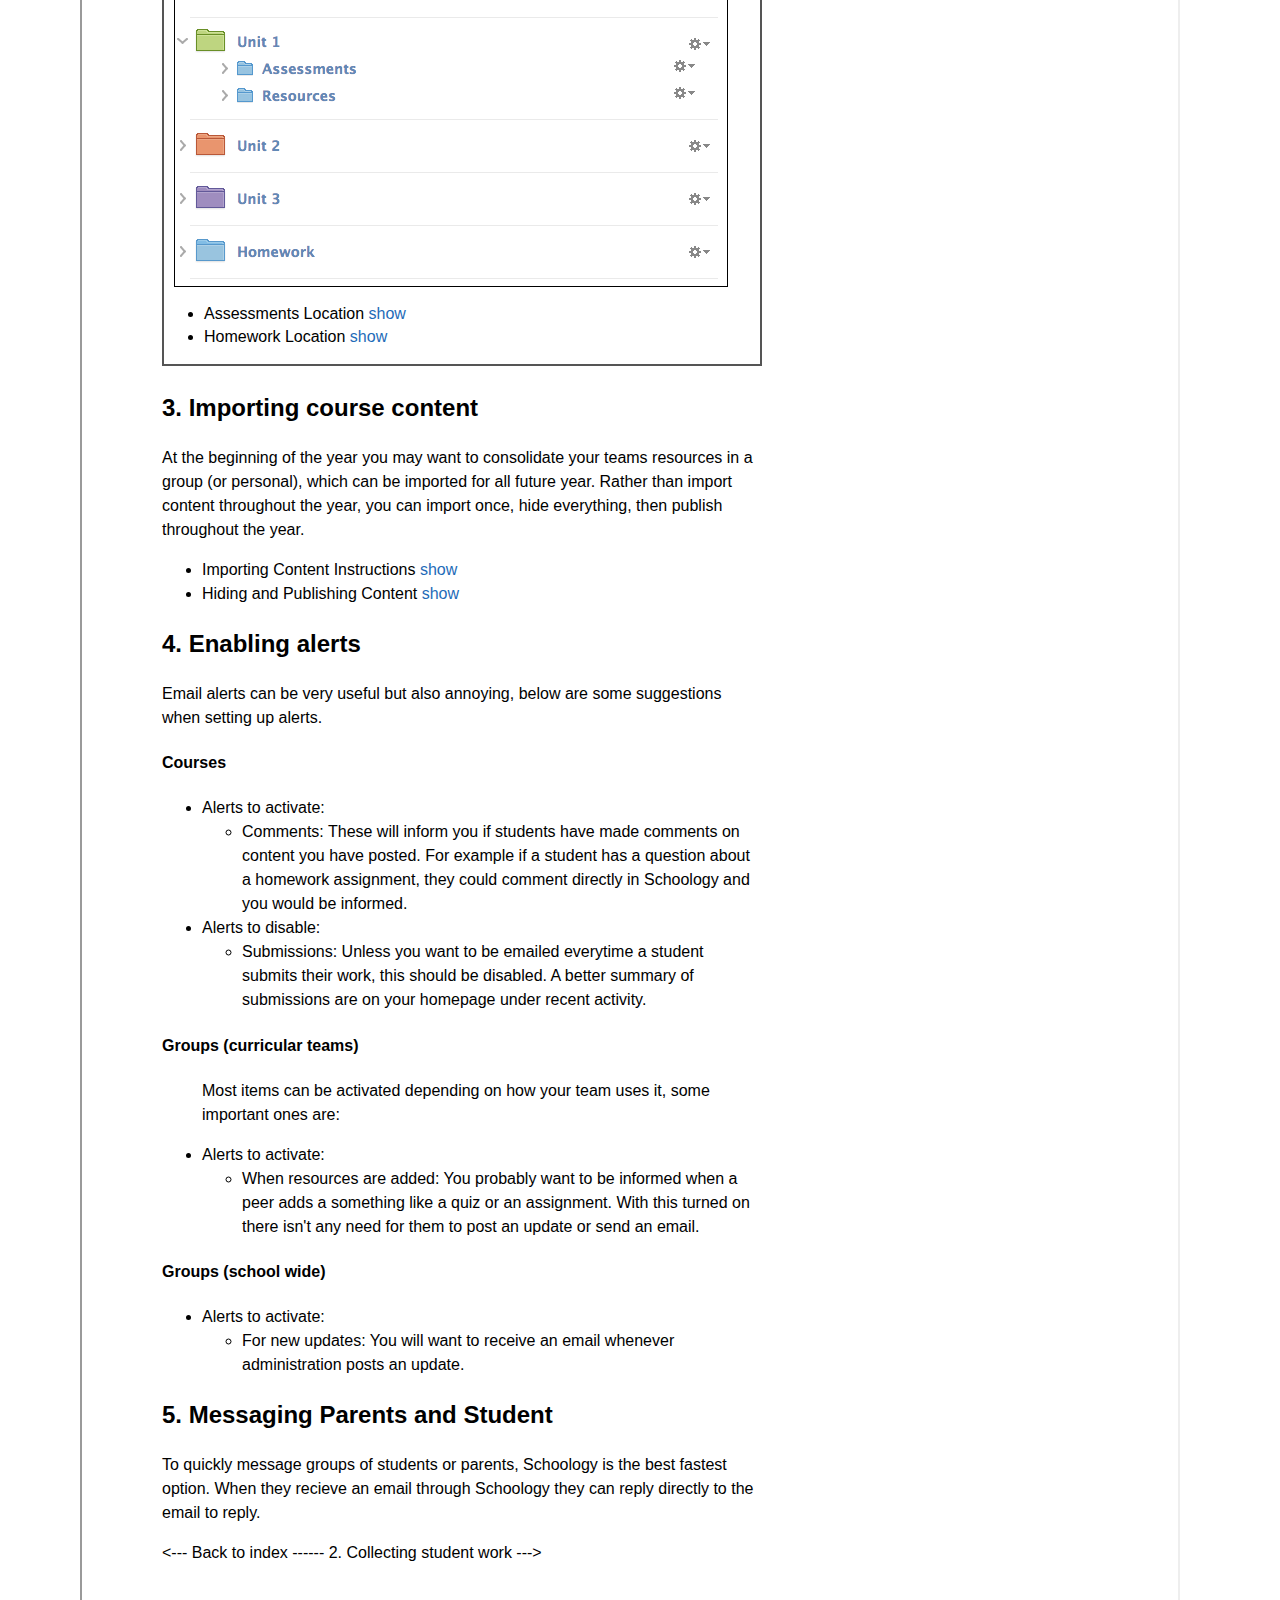
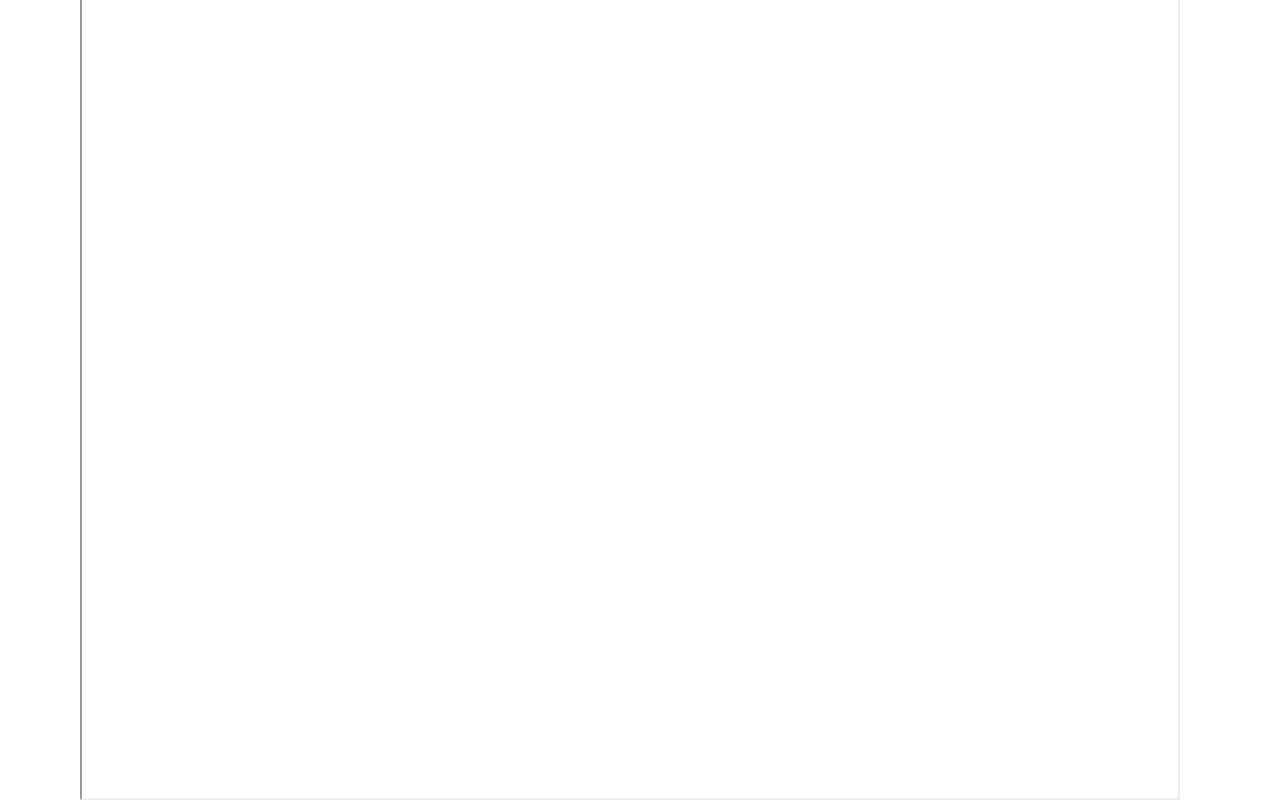
<file: iframetests.html>
<!DOCTYPE html>
<html lang="en-us">
  <head>
    <meta charset="UTF-8">
    <title>Grading Student Work</title>
    <link rel="stylesheet" type="text/css" href="stylesheets/stylesheet.css">
    <meta name="viewport" content="width=device-width, initial-scale=1">
  </head>
  <body>
  <iframe src="course-setup.html#" width="1100" height="4000"></iframe>
  </body>
  </html>
</file>
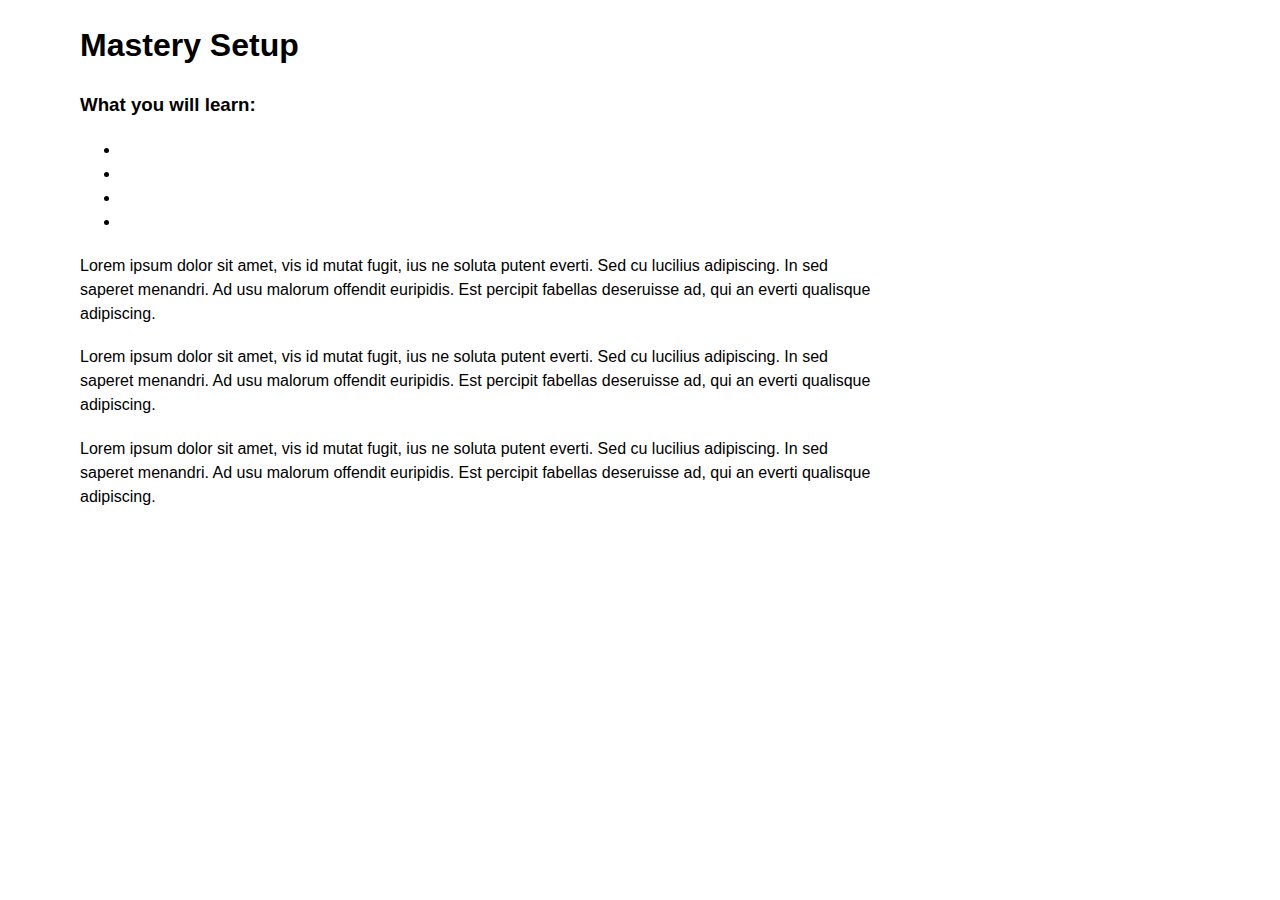
<file: mastery-setup.html>
<!DOCTYPE html>
<html lang="en-us">
  <head>
    <meta charset="UTF-8">
    <title>Hkistuts by tbeattysk</title>
    <link rel="stylesheet" type="text/css" href="stylesheets/stylesheet.css">
    <meta name="viewport" content="width=device-width, initial-scale=1">
  </head>
  <body>
    <div style="width:800px">
  	<h1>Mastery Setup</h1>
    <div class="overview">
    	<h3>What you will learn:</h3>
    	<ul>
    		
    		<li><a href="#"></a></li>
    		<li><a href="#"></a></li>
    		<li><a href="#"></a></li>
    		<li><a href="#"></a></li>
    </div>
    <div class="relatedContent"></div>
    <div class="videoSection"></div> 
    <section>
    	<h2 id=""></h2>
    	<p>Lorem ipsum dolor sit amet, vis id mutat fugit, ius ne soluta putent everti. Sed cu lucilius adipiscing. In sed saperet menandri. Ad usu malorum offendit euripidis. Est percipit fabellas deseruisse ad, qui an everti qualisque adipiscing.</p>
    	<h2 id=""></h2>
    	<p>Lorem ipsum dolor sit amet, vis id mutat fugit, ius ne soluta putent everti. Sed cu lucilius adipiscing. In sed saperet menandri. Ad usu malorum offendit euripidis. Est percipit fabellas deseruisse ad, qui an everti qualisque adipiscing.</p>
    	<h2 id=""></h2>
    	<p>Lorem ipsum dolor sit amet, vis id mutat fugit, ius ne soluta putent everti. Sed cu lucilius adipiscing. In sed saperet menandri. Ad usu malorum offendit euripidis. Est percipit fabellas deseruisse ad, qui an everti qualisque adipiscing.</p>

    </section>
    </div>
  </body>
</html>
</file>
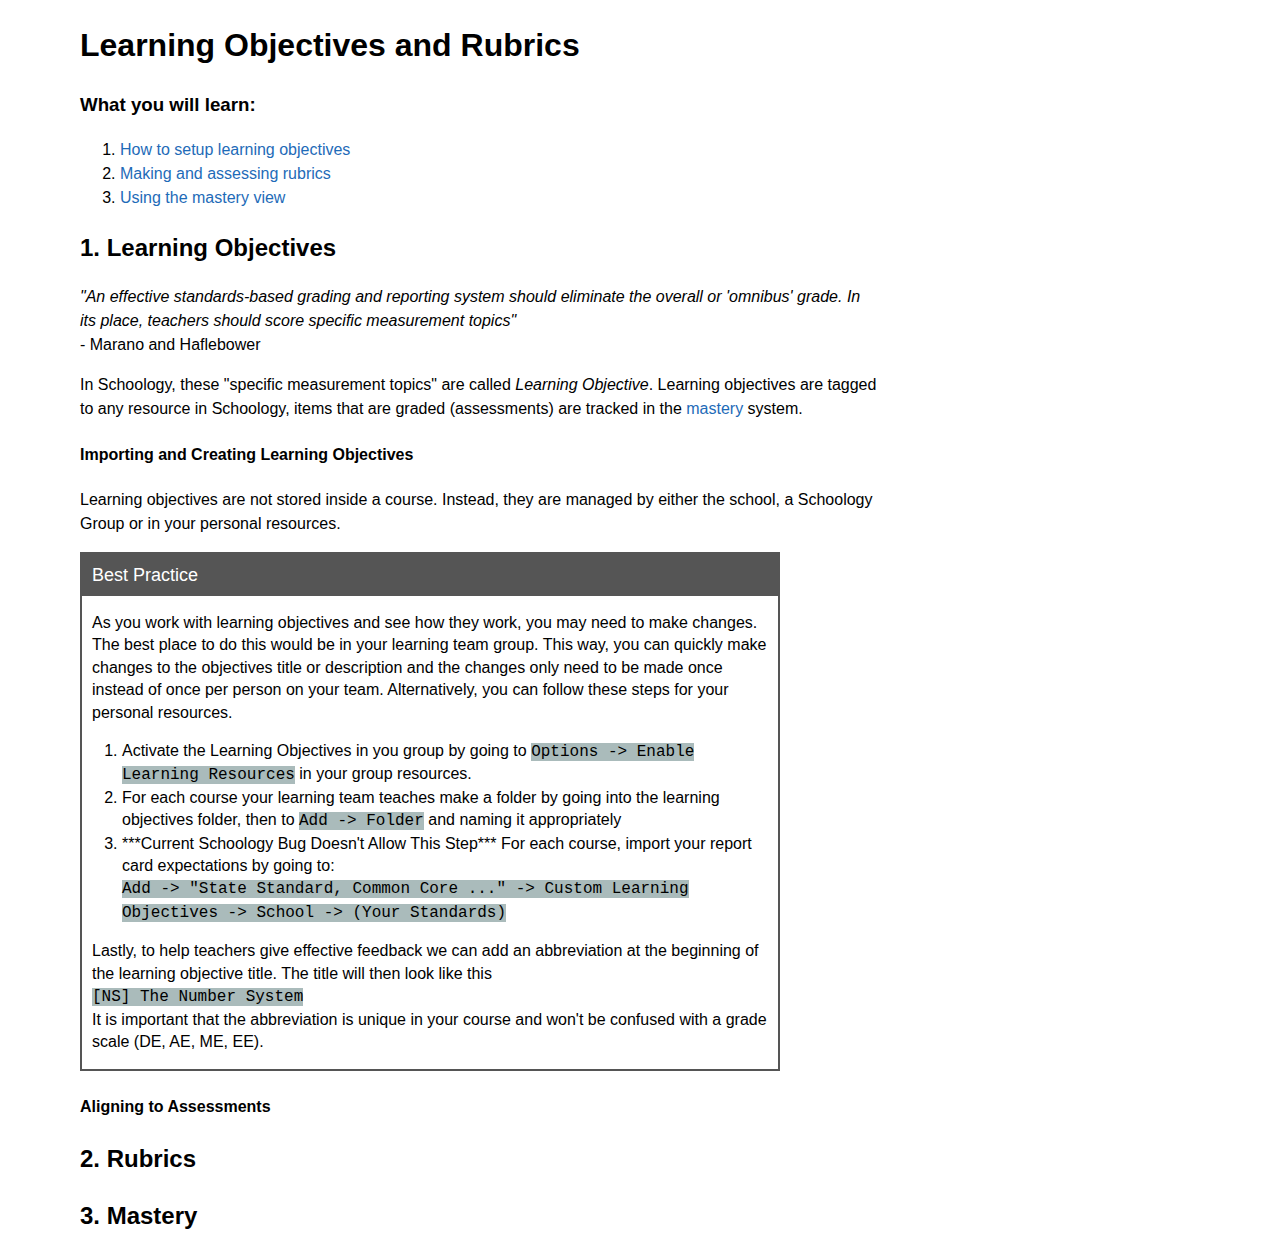
<file: objectives-and-rubrics.html>
<!DOCTYPE html>
<html lang="en-us">
  <head>
    <meta charset="UTF-8">
    <title>Learning Objectives and Rubrics</title>
    <link rel="stylesheet" type="text/css" href="stylesheets/stylesheet.css">
    <meta name="viewport" content="width=device-width, initial-scale=1">
  </head>
  <body>
    <div style="width:800px">
  	<h1>Learning Objectives and Rubrics</h1>
    <div class="overview">
    	<h3>What you will learn:</h3>
    	<ol>
    		<li><a href="#learning-objectives">How to setup learning objectives</a></li>
    		<li><a href="#rubrics">Making and assessing rubrics</a></li>
    		<li><a href="#mastery">Using the mastery view</a></li>
    	</ol>
    </div>
    <div class="relatedContent"></div>
    <div class="videoSection"></div> 
    
    
    <section id="learning-objectives">
    	<h2>1. Learning Objectives</h2>
		<p> <em>"An effective standards-based grading and reporting system should eliminate the overall or 'omnibus' grade. In its place, teachers should score specific measurement topics" </em><br />- Marano and Haflebower</p>
		<p>In Schoology, these "specific measurement topics" are called <em>Learning Objective</em>. Learning objectives are tagged to any resource in Schoology, items that are graded (assessments) are tracked in the <a href="#mastery">mastery</a> system.<p>
			
    	<h4>Importing and Creating Learning Objectives</h4>
		<p>Learning objectives are not stored inside a course. Instead, they are managed by either the school, a Schoology Group or in your personal resources.</p>
			
		<aside class="hint">
    		<div class="top"><span>Best Practice</span></div>
		<p>As you work with learning objectives and see how they work, you may need to make changes. The best place to do this would be in your learning team group. This way, you can quickly make changes to the objectives title or description and the changes only need to be made once instead of once per person on your team. Alternatively, you can follow these steps for your personal resources.
		</p>
		<ol>
			<li>Activate the Learning Objectives in you group by going to  <code>Options -> Enable Learning Resources</code> in your group resources.</li>
			<li>For each course your learning team teaches make a folder by going into the learning objectives folder, then to <code>Add -> Folder</code> and naming it appropriately</li>
			<li>***Current Schoology Bug Doesn't Allow This Step*** For each course, import your report card expectations by going to: <br/><code>Add -> "State Standard, Common Core ..." -> Custom Learning Objectives -> School -> (Your Standards)</code> </li>
		</ol>
		<p>Lastly, to help teachers give effective feedback we can add an abbreviation at the beginning of the learning objective title. The title will then look like this <br /><code> [NS] The Number System</code> <br /> It is important that the abbreviation is unique in your course and won't be confused with a grade scale (DE, AE, ME, EE).</p>
		</aside>
    	
    	<h4>Aligning to Assessments</h4>
		<p></p>

    </section>
    
    
    <section id="rubrics">
    	<h2>2. Rubrics</h2>
		<p></p>
		
    	<h4></h4>
		<p></p>
		
    	<h4></h4>
		<p></p>

    </section>
    
    
    <section id="learning-objectives">
    	<h2>3. Mastery</h2>
		
		<p> </p>
    	<h4></h4>
		<p></p>
    	<h4></h4>
		<p></p>

    </section>
    </div>
  </body>
</html>
</file>
<file: stylesheets/stylesheet.css>
* {
  box-sizing: border-box; }

body {
  padding-left: 80px;
  margin: 0;
  font-family: "Lucida Grande",Tahoma,Verdana,Arial,sans-serif;
  font-size: 16px;
  line-height: 1.5;
  }
img{
  height: auto;
  max-width: 100%;
  vertical-align: middle;
}
a{
  cursor: pointer;
}
code{
  background-color: #abb;
}

aside.hint {
  max-width:700px;
  align-self: center;
  border-color: #555;
  line-height: 140%;
  margin: 12px 0 1.5em;
  background-position: center 3px;
  box-sizing: border-box;
  border-width: 2px;
  border-style: solid;
}
aside.hint > div.top{
  height: 42px;
  line-height: 42px;
  background-color: #555;
  display: block;
  color: #fff;
  text-align: left;
  padding-left: 10px;
  font-size: 18px;
  text-decoration: none;
  background-size: 16px;
  background-position: 30px 10px;
  background-repeat: no-repeat;
}
aside.hint >p{
    padding: 0px 10px;
    position: relative;
}
aside.hint.blue{
  border-color: #07c;
}
aside.hint.blue>div.top{
  background-color: #07c;
}
aside.hint.red{
  border-color: #A02523;
}
aside.hint.red>div.top{
  background-color: #A02523;
}
aside.hint.yellow{
  border-color: #FFD204;
}
aside.hint.yellow>div.top{
  background-color: #FFD204;
}
aside.hint.green{
  border-color: #2F9834;
}
aside.hint.green>div.top{
  background-color: #2F9834;
}


a {
  color: #1e6bb8;
  text-decoration: none; }
  a:hover {
    text-decoration: underline; }
</file>
<file: word_bubbles/bower_components/jasmine-core/lib/jasmine-core/jasmine.css>
body { overflow-y: scroll; }

.jasmine_html-reporter { background-color: #eee; padding: 5px; margin: -8px; font-size: 11px; font-family: Monaco, "Lucida Console", monospace; line-height: 14px; color: #333; }
.jasmine_html-reporter a { text-decoration: none; }
.jasmine_html-reporter a:hover { text-decoration: underline; }
.jasmine_html-reporter p, .jasmine_html-reporter h1, .jasmine_html-reporter h2, .jasmine_html-reporter h3, .jasmine_html-reporter h4, .jasmine_html-reporter h5, .jasmine_html-reporter h6 { margin: 0; line-height: 14px; }
.jasmine_html-reporter .jasmine-banner, .jasmine_html-reporter .jasmine-symbol-summary, .jasmine_html-reporter .jasmine-summary, .jasmine_html-reporter .jasmine-result-message, .jasmine_html-reporter .jasmine-spec .jasmine-description, .jasmine_html-reporter .jasmine-spec-detail .jasmine-description, .jasmine_html-reporter .jasmine-alert .jasmine-bar, .jasmine_html-reporter .jasmine-stack-trace { padding-left: 9px; padding-right: 9px; }
.jasmine_html-reporter .jasmine-banner { position: relative; }
.jasmine_html-reporter .jasmine-banner .jasmine-title { background: url('[data-uri]') no-repeat; background: url('[data-uri]') no-repeat, none; -moz-background-size: 100%; -o-background-size: 100%; -webkit-background-size: 100%; background-size: 100%; display: block; float: left; width: 90px; height: 25px; }
.jasmine_html-reporter .jasmine-banner .jasmine-version { margin-left: 14px; position: relative; top: 6px; }
.jasmine_html-reporter #jasmine_content { position: fixed; right: 100%; }
.jasmine_html-reporter .jasmine-version { color: #aaa; }
.jasmine_html-reporter .jasmine-banner { margin-top: 14px; }
.jasmine_html-reporter .jasmine-duration { color: #fff; float: right; line-height: 28px; padding-right: 9px; }
.jasmine_html-reporter .jasmine-symbol-summary { overflow: hidden; *zoom: 1; margin: 14px 0; }
.jasmine_html-reporter .jasmine-symbol-summary li { display: inline-block; height: 10px; width: 14px; font-size: 16px; }
.jasmine_html-reporter .jasmine-symbol-summary li.jasmine-passed { font-size: 14px; }
.jasmine_html-reporter .jasmine-symbol-summary li.jasmine-passed:before { color: #007069; content: "\02022"; }
.jasmine_html-reporter .jasmine-symbol-summary li.jasmine-failed { line-height: 9px; }
.jasmine_html-reporter .jasmine-symbol-summary li.jasmine-failed:before { color: #ca3a11; content: "\d7"; font-weight: bold; margin-left: -1px; }
.jasmine_html-reporter .jasmine-symbol-summary li.jasmine-disabled { font-size: 14px; }
.jasmine_html-reporter .jasmine-symbol-summary li.jasmine-disabled:before { color: #bababa; content: "\02022"; }
.jasmine_html-reporter .jasmine-symbol-summary li.jasmine-pending { line-height: 17px; }
.jasmine_html-reporter .jasmine-symbol-summary li.jasmine-pending:before { color: #ba9d37; content: "*"; }
.jasmine_html-reporter .jasmine-symbol-summary li.jasmine-empty { font-size: 14px; }
.jasmine_html-reporter .jasmine-symbol-summary li.jasmine-empty:before { color: #ba9d37; content: "\02022"; }
.jasmine_html-reporter .jasmine-run-options { float: right; margin-right: 5px; border: 1px solid #8a4182; color: #8a4182; position: relative; line-height: 20px; }
.jasmine_html-reporter .jasmine-run-options .jasmine-trigger { cursor: pointer; padding: 8px 16px; }
.jasmine_html-reporter .jasmine-run-options .jasmine-payload { position: absolute; display: none; right: -1px; border: 1px solid #8a4182; background-color: #eee; white-space: nowrap; padding: 4px 8px; }
.jasmine_html-reporter .jasmine-run-options .jasmine-payload.jasmine-open { display: block; }
.jasmine_html-reporter .jasmine-bar { line-height: 28px; font-size: 14px; display: block; color: #eee; }
.jasmine_html-reporter .jasmine-bar.jasmine-failed { background-color: #ca3a11; }
.jasmine_html-reporter .jasmine-bar.jasmine-passed { background-color: #007069; }
.jasmine_html-reporter .jasmine-bar.jasmine-skipped { background-color: #bababa; }
.jasmine_html-reporter .jasmine-bar.jasmine-errored { background-color: #ca3a11; }
.jasmine_html-reporter .jasmine-bar.jasmine-menu { background-color: #fff; color: #aaa; }
.jasmine_html-reporter .jasmine-bar.jasmine-menu a { color: #333; }
.jasmine_html-reporter .jasmine-bar a { color: white; }
.jasmine_html-reporter.jasmine-spec-list .jasmine-bar.jasmine-menu.jasmine-failure-list, .jasmine_html-reporter.jasmine-spec-list .jasmine-results .jasmine-failures { display: none; }
.jasmine_html-reporter.jasmine-failure-list .jasmine-bar.jasmine-menu.jasmine-spec-list, .jasmine_html-reporter.jasmine-failure-list .jasmine-summary { display: none; }
.jasmine_html-reporter .jasmine-results { margin-top: 14px; }
.jasmine_html-reporter .jasmine-summary { margin-top: 14px; }
.jasmine_html-reporter .jasmine-summary ul { list-style-type: none; margin-left: 14px; padding-top: 0; padding-left: 0; }
.jasmine_html-reporter .jasmine-summary ul.jasmine-suite { margin-top: 7px; margin-bottom: 7px; }
.jasmine_html-reporter .jasmine-summary li.jasmine-passed a { color: #007069; }
.jasmine_html-reporter .jasmine-summary li.jasmine-failed a { color: #ca3a11; }
.jasmine_html-reporter .jasmine-summary li.jasmine-empty a { color: #ba9d37; }
.jasmine_html-reporter .jasmine-summary li.jasmine-pending a { color: #ba9d37; }
.jasmine_html-reporter .jasmine-summary li.jasmine-disabled a { color: #bababa; }
.jasmine_html-reporter .jasmine-description + .jasmine-suite { margin-top: 0; }
.jasmine_html-reporter .jasmine-suite { margin-top: 14px; }
.jasmine_html-reporter .jasmine-suite a { color: #333; }
.jasmine_html-reporter .jasmine-failures .jasmine-spec-detail { margin-bottom: 28px; }
.jasmine_html-reporter .jasmine-failures .jasmine-spec-detail .jasmine-description { background-color: #ca3a11; }
.jasmine_html-reporter .jasmine-failures .jasmine-spec-detail .jasmine-description a { color: white; }
.jasmine_html-reporter .jasmine-result-message { padding-top: 14px; color: #333; white-space: pre; }
.jasmine_html-reporter .jasmine-result-message span.jasmine-result { display: block; }
.jasmine_html-reporter .jasmine-stack-trace { margin: 5px 0 0 0; max-height: 224px; overflow: auto; line-height: 18px; color: #666; border: 1px solid #ddd; background: white; white-space: pre; }
</file>
<file: stylesheets/flexboxgrid.min.css>
.container-fluid{margin-right:auto;margin-left:auto;padding-right:2rem;padding-left:2rem}.row{box-sizing:border-box;display:-webkit-flex;display:-ms-flexbox;display:-webkit-box;display:flex;-webkit-flex:0 1 auto;-ms-flex:0 1 auto;-webkit-box-flex:0;flex:0 1 auto;-webkit-flex-direction:row;-ms-flex-direction:row;-webkit-box-orient:horizontal;-webkit-box-direction:normal;flex-direction:row;-webkit-flex-wrap:wrap;-ms-flex-wrap:wrap;flex-wrap:wrap;margin-right:-1rem;margin-left:-1rem}.row.reverse{-webkit-flex-direction:row-reverse;-ms-flex-direction:row-reverse;-webkit-box-orient:horizontal;-webkit-box-direction:reverse;flex-direction:row-reverse}.col.reverse{-webkit-flex-direction:column-reverse;-ms-flex-direction:column-reverse;-webkit-box-orient:vertical;-webkit-box-direction:reverse;flex-direction:column-reverse}.col-xs,.col-xs-1,.col-xs-10,.col-xs-11,.col-xs-12,.col-xs-2,.col-xs-3,.col-xs-4,.col-xs-5,.col-xs-6,.col-xs-7,.col-xs-8,.col-xs-9{box-sizing:border-box;-webkit-flex:0 0 auto;-ms-flex:0 0 auto;-webkit-box-flex:0;flex:0 0 auto;padding-right:1rem;padding-left:1rem}.col-xs{-webkit-flex-grow:1;-ms-flex-positive:1;-webkit-box-flex:1;flex-grow:1;-ms-flex-preferred-size:0;-webkit-flex-basis:0;flex-basis:0;max-width:100%}.col-xs-1{-ms-flex-preferred-size:8.333%;-webkit-flex-basis:8.333%;flex-basis:8.333%;max-width:8.333%}.col-xs-2{-ms-flex-preferred-size:16.667%;-webkit-flex-basis:16.667%;flex-basis:16.667%;max-width:16.667%}.col-xs-3{-ms-flex-preferred-size:25%;-webkit-flex-basis:25%;flex-basis:25%;max-width:25%}.col-xs-4{-ms-flex-preferred-size:33.333%;-webkit-flex-basis:33.333%;flex-basis:33.333%;max-width:33.333%}.col-xs-5{-ms-flex-preferred-size:41.667%;-webkit-flex-basis:41.667%;flex-basis:41.667%;max-width:41.667%}.col-xs-6{-ms-flex-preferred-size:50%;-webkit-flex-basis:50%;flex-basis:50%;max-width:50%}.col-xs-7{-ms-flex-preferred-size:58.333%;-webkit-flex-basis:58.333%;flex-basis:58.333%;max-width:58.333%}.col-xs-8{-ms-flex-preferred-size:66.667%;-webkit-flex-basis:66.667%;flex-basis:66.667%;max-width:66.667%}.col-xs-9{-ms-flex-preferred-size:75%;-webkit-flex-basis:75%;flex-basis:75%;max-width:75%}.col-xs-10{-ms-flex-preferred-size:83.333%;-webkit-flex-basis:83.333%;flex-basis:83.333%;max-width:83.333%}.col-xs-11{-ms-flex-preferred-size:91.667%;-webkit-flex-basis:91.667%;flex-basis:91.667%;max-width:91.667%}.col-xs-12{-ms-flex-preferred-size:100%;-webkit-flex-basis:100%;flex-basis:100%;max-width:100%}.col-xs-offset-1{margin-left:8.333%}.col-xs-offset-2{margin-left:16.667%}.col-xs-offset-3{margin-left:25%}.col-xs-offset-4{margin-left:33.333%}.col-xs-offset-5{margin-left:41.667%}.col-xs-offset-6{margin-left:50%}.col-xs-offset-7{margin-left:58.333%}.col-xs-offset-8{margin-left:66.667%}.col-xs-offset-9{margin-left:75%}.col-xs-offset-10{margin-left:83.333%}.col-xs-offset-11{margin-left:91.667%}.start-xs{-webkit-justify-content:flex-start;-ms-flex-pack:start;-webkit-box-pack:start;justify-content:flex-start;text-align:start}.center-xs{-webkit-justify-content:center;-ms-flex-pack:center;-webkit-box-pack:center;justify-content:center;text-align:center}.end-xs{-webkit-justify-content:flex-end;-ms-flex-pack:end;-webkit-box-pack:end;justify-content:flex-end;text-align:end}.top-xs{-webkit-align-items:flex-start;-ms-flex-align:start;-webkit-box-align:start;align-items:flex-start}.middle-xs{-webkit-align-items:center;-ms-flex-align:center;-webkit-box-align:center;align-items:center}.bottom-xs{-webkit-align-items:flex-end;-ms-flex-align:end;-webkit-box-align:end;align-items:flex-end}.around-xs{-webkit-justify-content:space-around;-ms-flex-pack:distribute;justify-content:space-around}.between-xs{-webkit-justify-content:space-between;-ms-flex-pack:justify;-webkit-box-pack:justify;justify-content:space-between}.first-xs{-webkit-order:-1;-ms-flex-order:-1;-webkit-box-ordinal-group:0;order:-1}.last-xs{-webkit-order:1;-ms-flex-order:1;-webkit-box-ordinal-group:2;order:1}@media only screen and (min-width:48em){.container{width:46rem}.col-sm,.col-sm-1,.col-sm-10,.col-sm-11,.col-sm-12,.col-sm-2,.col-sm-3,.col-sm-4,.col-sm-5,.col-sm-6,.col-sm-7,.col-sm-8,.col-sm-9{box-sizing:border-box;-webkit-flex:0 0 auto;-ms-flex:0 0 auto;-webkit-box-flex:0;flex:0 0 auto;padding-right:1rem;padding-left:1rem}.col-sm{-webkit-flex-grow:1;-ms-flex-positive:1;-webkit-box-flex:1;flex-grow:1;-ms-flex-preferred-size:0;-webkit-flex-basis:0;flex-basis:0;max-width:100%}.col-sm-1{-ms-flex-preferred-size:8.333%;-webkit-flex-basis:8.333%;flex-basis:8.333%;max-width:8.333%}.col-sm-2{-ms-flex-preferred-size:16.667%;-webkit-flex-basis:16.667%;flex-basis:16.667%;max-width:16.667%}.col-sm-3{-ms-flex-preferred-size:25%;-webkit-flex-basis:25%;flex-basis:25%;max-width:25%}.col-sm-4{-ms-flex-preferred-size:33.333%;-webkit-flex-basis:33.333%;flex-basis:33.333%;max-width:33.333%}.col-sm-5{-ms-flex-preferred-size:41.667%;-webkit-flex-basis:41.667%;flex-basis:41.667%;max-width:41.667%}.col-sm-6{-ms-flex-preferred-size:50%;-webkit-flex-basis:50%;flex-basis:50%;max-width:50%}.col-sm-7{-ms-flex-preferred-size:58.333%;-webkit-flex-basis:58.333%;flex-basis:58.333%;max-width:58.333%}.col-sm-8{-ms-flex-preferred-size:66.667%;-webkit-flex-basis:66.667%;flex-basis:66.667%;max-width:66.667%}.col-sm-9{-ms-flex-preferred-size:75%;-webkit-flex-basis:75%;flex-basis:75%;max-width:75%}.col-sm-10{-ms-flex-preferred-size:83.333%;-webkit-flex-basis:83.333%;flex-basis:83.333%;max-width:83.333%}.col-sm-11{-ms-flex-preferred-size:91.667%;-webkit-flex-basis:91.667%;flex-basis:91.667%;max-width:91.667%}.col-sm-12{-ms-flex-preferred-size:100%;-webkit-flex-basis:100%;flex-basis:100%;max-width:100%}.col-sm-offset-1{margin-left:8.333%}.col-sm-offset-2{margin-left:16.667%}.col-sm-offset-3{margin-left:25%}.col-sm-offset-4{margin-left:33.333%}.col-sm-offset-5{margin-left:41.667%}.col-sm-offset-6{margin-left:50%}.col-sm-offset-7{margin-left:58.333%}.col-sm-offset-8{margin-left:66.667%}.col-sm-offset-9{margin-left:75%}.col-sm-offset-10{margin-left:83.333%}.col-sm-offset-11{margin-left:91.667%}.start-sm{-webkit-justify-content:flex-start;-ms-flex-pack:start;-webkit-box-pack:start;justify-content:flex-start;text-align:start}.center-sm{-webkit-justify-content:center;-ms-flex-pack:center;-webkit-box-pack:center;justify-content:center;text-align:center}.end-sm{-webkit-justify-content:flex-end;-ms-flex-pack:end;-webkit-box-pack:end;justify-content:flex-end;text-align:end}.top-sm{-webkit-align-items:flex-start;-ms-flex-align:start;-webkit-box-align:start;align-items:flex-start}.middle-sm{-webkit-align-items:center;-ms-flex-align:center;-webkit-box-align:center;align-items:center}.bottom-sm{-webkit-align-items:flex-end;-ms-flex-align:end;-webkit-box-align:end;align-items:flex-end}.around-sm{-webkit-justify-content:space-around;-ms-flex-pack:distribute;justify-content:space-around}.between-sm{-webkit-justify-content:space-between;-ms-flex-pack:justify;-webkit-box-pack:justify;justify-content:space-between}.first-sm{-webkit-order:-1;-ms-flex-order:-1;-webkit-box-ordinal-group:0;order:-1}.last-sm{-webkit-order:1;-ms-flex-order:1;-webkit-box-ordinal-group:2;order:1}}@media only screen and (min-width:62em){.container{width:61rem}.col-md,.col-md-1,.col-md-10,.col-md-11,.col-md-12,.col-md-2,.col-md-3,.col-md-4,.col-md-5,.col-md-6,.col-md-7,.col-md-8,.col-md-9{box-sizing:border-box;-webkit-flex:0 0 auto;-ms-flex:0 0 auto;-webkit-box-flex:0;flex:0 0 auto;padding-right:1rem;padding-left:1rem}.col-md{-webkit-flex-grow:1;-ms-flex-positive:1;-webkit-box-flex:1;flex-grow:1;-ms-flex-preferred-size:0;-webkit-flex-basis:0;flex-basis:0;max-width:100%}.col-md-1{-ms-flex-preferred-size:8.333%;-webkit-flex-basis:8.333%;flex-basis:8.333%;max-width:8.333%}.col-md-2{-ms-flex-preferred-size:16.667%;-webkit-flex-basis:16.667%;flex-basis:16.667%;max-width:16.667%}.col-md-3{-ms-flex-preferred-size:25%;-webkit-flex-basis:25%;flex-basis:25%;max-width:25%}.col-md-4{-ms-flex-preferred-size:33.333%;-webkit-flex-basis:33.333%;flex-basis:33.333%;max-width:33.333%}.col-md-5{-ms-flex-preferred-size:41.667%;-webkit-flex-basis:41.667%;flex-basis:41.667%;max-width:41.667%}.col-md-6{-ms-flex-preferred-size:50%;-webkit-flex-basis:50%;flex-basis:50%;max-width:50%}.col-md-7{-ms-flex-preferred-size:58.333%;-webkit-flex-basis:58.333%;flex-basis:58.333%;max-width:58.333%}.col-md-8{-ms-flex-preferred-size:66.667%;-webkit-flex-basis:66.667%;flex-basis:66.667%;max-width:66.667%}.col-md-9{-ms-flex-preferred-size:75%;-webkit-flex-basis:75%;flex-basis:75%;max-width:75%}.col-md-10{-ms-flex-preferred-size:83.333%;-webkit-flex-basis:83.333%;flex-basis:83.333%;max-width:83.333%}.col-md-11{-ms-flex-preferred-size:91.667%;-webkit-flex-basis:91.667%;flex-basis:91.667%;max-width:91.667%}.col-md-12{-ms-flex-preferred-size:100%;-webkit-flex-basis:100%;flex-basis:100%;max-width:100%}.col-md-offset-1{margin-left:8.333%}.col-md-offset-2{margin-left:16.667%}.col-md-offset-3{margin-left:25%}.col-md-offset-4{margin-left:33.333%}.col-md-offset-5{margin-left:41.667%}.col-md-offset-6{margin-left:50%}.col-md-offset-7{margin-left:58.333%}.col-md-offset-8{margin-left:66.667%}.col-md-offset-9{margin-left:75%}.col-md-offset-10{margin-left:83.333%}.col-md-offset-11{margin-left:91.667%}.start-md{-webkit-justify-content:flex-start;-ms-flex-pack:start;-webkit-box-pack:start;justify-content:flex-start;text-align:start}.center-md{-webkit-justify-content:center;-ms-flex-pack:center;-webkit-box-pack:center;justify-content:center;text-align:center}.end-md{-webkit-justify-content:flex-end;-ms-flex-pack:end;-webkit-box-pack:end;justify-content:flex-end;text-align:end}.top-md{-webkit-align-items:flex-start;-ms-flex-align:start;-webkit-box-align:start;align-items:flex-start}.middle-md{-webkit-align-items:center;-ms-flex-align:center;-webkit-box-align:center;align-items:center}.bottom-md{-webkit-align-items:flex-end;-ms-flex-align:end;-webkit-box-align:end;align-items:flex-end}.around-md{-webkit-justify-content:space-around;-ms-flex-pack:distribute;justify-content:space-around}.between-md{-webkit-justify-content:space-between;-ms-flex-pack:justify;-webkit-box-pack:justify;justify-content:space-between}.first-md{-webkit-order:-1;-ms-flex-order:-1;-webkit-box-ordinal-group:0;order:-1}.last-md{-webkit-order:1;-ms-flex-order:1;-webkit-box-ordinal-group:2;order:1}}@media only screen and (min-width:75em){.container{width:71rem}.col-lg,.col-lg-1,.col-lg-10,.col-lg-11,.col-lg-12,.col-lg-2,.col-lg-3,.col-lg-4,.col-lg-5,.col-lg-6,.col-lg-7,.col-lg-8,.col-lg-9{box-sizing:border-box;-webkit-flex:0 0 auto;-ms-flex:0 0 auto;-webkit-box-flex:0;flex:0 0 auto;padding-right:1rem;padding-left:1rem}.col-lg{-webkit-flex-grow:1;-ms-flex-positive:1;-webkit-box-flex:1;flex-grow:1;-ms-flex-preferred-size:0;-webkit-flex-basis:0;flex-basis:0;max-width:100%}.col-lg-1{-ms-flex-preferred-size:8.333%;-webkit-flex-basis:8.333%;flex-basis:8.333%;max-width:8.333%}.col-lg-2{-ms-flex-preferred-size:16.667%;-webkit-flex-basis:16.667%;flex-basis:16.667%;max-width:16.667%}.col-lg-3{-ms-flex-preferred-size:25%;-webkit-flex-basis:25%;flex-basis:25%;max-width:25%}.col-lg-4{-ms-flex-preferred-size:33.333%;-webkit-flex-basis:33.333%;flex-basis:33.333%;max-width:33.333%}.col-lg-5{-ms-flex-preferred-size:41.667%;-webkit-flex-basis:41.667%;flex-basis:41.667%;max-width:41.667%}.col-lg-6{-ms-flex-preferred-size:50%;-webkit-flex-basis:50%;flex-basis:50%;max-width:50%}.col-lg-7{-ms-flex-preferred-size:58.333%;-webkit-flex-basis:58.333%;flex-basis:58.333%;max-width:58.333%}.col-lg-8{-ms-flex-preferred-size:66.667%;-webkit-flex-basis:66.667%;flex-basis:66.667%;max-width:66.667%}.col-lg-9{-ms-flex-preferred-size:75%;-webkit-flex-basis:75%;flex-basis:75%;max-width:75%}.col-lg-10{-ms-flex-preferred-size:83.333%;-webkit-flex-basis:83.333%;flex-basis:83.333%;max-width:83.333%}.col-lg-11{-ms-flex-preferred-size:91.667%;-webkit-flex-basis:91.667%;flex-basis:91.667%;max-width:91.667%}.col-lg-12{-ms-flex-preferred-size:100%;-webkit-flex-basis:100%;flex-basis:100%;max-width:100%}.col-lg-offset-1{margin-left:8.333%}.col-lg-offset-2{margin-left:16.667%}.col-lg-offset-3{margin-left:25%}.col-lg-offset-4{margin-left:33.333%}.col-lg-offset-5{margin-left:41.667%}.col-lg-offset-6{margin-left:50%}.col-lg-offset-7{margin-left:58.333%}.col-lg-offset-8{margin-left:66.667%}.col-lg-offset-9{margin-left:75%}.col-lg-offset-10{margin-left:83.333%}.col-lg-offset-11{margin-left:91.667%}.start-lg{-webkit-justify-content:flex-start;-ms-flex-pack:start;-webkit-box-pack:start;justify-content:flex-start;text-align:start}.center-lg{-webkit-justify-content:center;-ms-flex-pack:center;-webkit-box-pack:center;justify-content:center;text-align:center}.end-lg{-webkit-justify-content:flex-end;-ms-flex-pack:end;-webkit-box-pack:end;justify-content:flex-end;text-align:end}.top-lg{-webkit-align-items:flex-start;-ms-flex-align:start;-webkit-box-align:start;align-items:flex-start}.middle-lg{-webkit-align-items:center;-ms-flex-align:center;-webkit-box-align:center;align-items:center}.bottom-lg{-webkit-align-items:flex-end;-ms-flex-align:end;-webkit-box-align:end;align-items:flex-end}.around-lg{-webkit-justify-content:space-around;-ms-flex-pack:distribute;justify-content:space-around}.between-lg{-webkit-justify-content:space-between;-ms-flex-pack:justify;-webkit-box-pack:justify;justify-content:space-between}.first-lg{-webkit-order:-1;-ms-flex-order:-1;-webkit-box-ordinal-group:0;order:-1}.last-lg{-webkit-order:1;-ms-flex-order:1;-webkit-box-ordinal-group:2;order:1}}
</file>
<file: stylesheets/hint.min.css>
/*! Hint.css - v2.3.0 - 2016-05-21
* http://kushagragour.in/lab/hint/
* Copyright (c) 2016 Kushagra Gour; Licensed  */

[class*=hint--]{position:relative;display:inline-block}[class*=hint--]:after,[class*=hint--]:before{position:absolute;-webkit-transform:translate3d(0,0,0);-moz-transform:translate3d(0,0,0);transform:translate3d(0,0,0);visibility:hidden;opacity:0;z-index:1000000;pointer-events:none;-webkit-transition:.3s ease;-moz-transition:.3s ease;transition:.3s ease;-webkit-transition-delay:0ms;-moz-transition-delay:0ms;transition-delay:0ms}[class*=hint--]:hover:after,[class*=hint--]:hover:before{visibility:visible;opacity:1;-webkit-transition-delay:100ms;-moz-transition-delay:100ms;transition-delay:100ms}[class*=hint--]:before{content:'';position:absolute;background:0 0;border:6px solid transparent;z-index:1000001}[class*=hint--]:after{background:#383838;color:#fff;padding:8px 10px;font-size:12px;font-family:"Helvetica Neue",Helvetica,Arial,sans-serif;line-height:12px;white-space:nowrap;text-shadow:0 -1px 0 #000;box-shadow:4px 4px 8px rgba(0,0,0,.3)}[class*=hint--][aria-label]:after{content:attr(aria-label)}[class*=hint--][data-hint]:after{content:attr(data-hint)}[aria-label='']:after,[aria-label='']:before,[data-hint='']:after,[data-hint='']:before{display:none!important}.hint--top-left:before,.hint--top-right:before,.hint--top:before{border-top-color:#383838}.hint--bottom-left:before,.hint--bottom-right:before,.hint--bottom:before{border-bottom-color:#383838}.hint--top:after,.hint--top:before{bottom:100%;left:50%}.hint--top:before{margin-bottom:-11px;left:calc(50% - 6px)}.hint--top:after{-webkit-transform:translateX(-50%);-moz-transform:translateX(-50%);transform:translateX(-50%)}.hint--top:focus:before,.hint--top:hover:before{-webkit-transform:translateY(-8px);-moz-transform:translateY(-8px);transform:translateY(-8px)}.hint--top:focus:after,.hint--top:hover:after{-webkit-transform:translateX(-50%) translateY(-8px);-moz-transform:translateX(-50%) translateY(-8px);transform:translateX(-50%) translateY(-8px)}.hint--bottom:after,.hint--bottom:before{top:100%;left:50%}.hint--bottom:before{margin-top:-11px;left:calc(50% - 6px)}.hint--bottom:after{-webkit-transform:translateX(-50%);-moz-transform:translateX(-50%);transform:translateX(-50%)}.hint--bottom:focus:before,.hint--bottom:hover:before{-webkit-transform:translateY(8px);-moz-transform:translateY(8px);transform:translateY(8px)}.hint--bottom:focus:after,.hint--bottom:hover:after{-webkit-transform:translateX(-50%) translateY(8px);-moz-transform:translateX(-50%) translateY(8px);transform:translateX(-50%) translateY(8px)}.hint--right:before{border-right-color:#383838;margin-left:-11px;margin-bottom:-6px}.hint--right:after{margin-bottom:-14px}.hint--right:after,.hint--right:before{left:100%;bottom:50%}.hint--right:focus:after,.hint--right:focus:before,.hint--right:hover:after,.hint--right:hover:before{-webkit-transform:translateX(8px);-moz-transform:translateX(8px);transform:translateX(8px)}.hint--left:before{border-left-color:#383838;margin-right:-11px;margin-bottom:-6px}.hint--left:after{margin-bottom:-14px}.hint--left:after,.hint--left:before{right:100%;bottom:50%}.hint--left:focus:after,.hint--left:focus:before,.hint--left:hover:after,.hint--left:hover:before{-webkit-transform:translateX(-8px);-moz-transform:translateX(-8px);transform:translateX(-8px)}.hint--top-left:after,.hint--top-left:before{bottom:100%;left:50%}.hint--top-left:before{margin-bottom:-11px;left:calc(50% - 6px)}.hint--top-left:after{-webkit-transform:translateX(-100%);-moz-transform:translateX(-100%);transform:translateX(-100%);margin-left:12px}.hint--top-left:focus:before,.hint--top-left:hover:before{-webkit-transform:translateY(-8px);-moz-transform:translateY(-8px);transform:translateY(-8px)}.hint--top-left:focus:after,.hint--top-left:hover:after{-webkit-transform:translateX(-100%) translateY(-8px);-moz-transform:translateX(-100%) translateY(-8px);transform:translateX(-100%) translateY(-8px)}.hint--top-right:after,.hint--top-right:before{bottom:100%;left:50%}.hint--top-right:before{margin-bottom:-11px;left:calc(50% - 6px)}.hint--top-right:after{-webkit-transform:translateX(0);-moz-transform:translateX(0);transform:translateX(0);margin-left:-12px}.hint--top-right:focus:after,.hint--top-right:focus:before,.hint--top-right:hover:after,.hint--top-right:hover:before{-webkit-transform:translateY(-8px);-moz-transform:translateY(-8px);transform:translateY(-8px)}.hint--bottom-left:after,.hint--bottom-left:before{top:100%;left:50%}.hint--bottom-left:before{margin-top:-11px;left:calc(50% - 6px)}.hint--bottom-left:after{-webkit-transform:translateX(-100%);-moz-transform:translateX(-100%);transform:translateX(-100%);margin-left:12px}.hint--bottom-left:focus:before,.hint--bottom-left:hover:before{-webkit-transform:translateY(8px);-moz-transform:translateY(8px);transform:translateY(8px)}.hint--bottom-left:focus:after,.hint--bottom-left:hover:after{-webkit-transform:translateX(-100%) translateY(8px);-moz-transform:translateX(-100%) translateY(8px);transform:translateX(-100%) translateY(8px)}.hint--bottom-right:after,.hint--bottom-right:before{top:100%;left:50%}.hint--bottom-right:before{margin-top:-11px;left:calc(50% - 6px)}.hint--bottom-right:after{-webkit-transform:translateX(0);-moz-transform:translateX(0);transform:translateX(0);margin-left:-12px}.hint--bottom-right:focus:after,.hint--bottom-right:focus:before,.hint--bottom-right:hover:after,.hint--bottom-right:hover:before{-webkit-transform:translateY(8px);-moz-transform:translateY(8px);transform:translateY(8px)}.hint--large:after,.hint--medium:after,.hint--small:after{white-space:normal;line-height:1.4em}.hint--small:after{width:80px}.hint--medium:after{width:150px}.hint--large:after{width:300px}.hint--error:after{background-color:#b34e4d;text-shadow:0 -1px 0 #592726}.hint--error.hint--top-left:before,.hint--error.hint--top-right:before,.hint--error.hint--top:before{border-top-color:#b34e4d}.hint--error.hint--bottom-left:before,.hint--error.hint--bottom-right:before,.hint--error.hint--bottom:before{border-bottom-color:#b34e4d}.hint--error.hint--left:before{border-left-color:#b34e4d}.hint--error.hint--right:before{border-right-color:#b34e4d}.hint--warning:after{background-color:#c09854;text-shadow:0 -1px 0 #6c5328}.hint--warning.hint--top-left:before,.hint--warning.hint--top-right:before,.hint--warning.hint--top:before{border-top-color:#c09854}.hint--warning.hint--bottom-left:before,.hint--warning.hint--bottom-right:before,.hint--warning.hint--bottom:before{border-bottom-color:#c09854}.hint--warning.hint--left:before{border-left-color:#c09854}.hint--warning.hint--right:before{border-right-color:#c09854}.hint--info:after{background-color:#3986ac;text-shadow:0 -1px 0 #1a3c4d}.hint--info.hint--top-left:before,.hint--info.hint--top-right:before,.hint--info.hint--top:before{border-top-color:#3986ac}.hint--info.hint--bottom-left:before,.hint--info.hint--bottom-right:before,.hint--info.hint--bottom:before{border-bottom-color:#3986ac}.hint--info.hint--left:before{border-left-color:#3986ac}.hint--info.hint--right:before{border-right-color:#3986ac}.hint--success:after{background-color:#458746;text-shadow:0 -1px 0 #1a321a}.hint--success.hint--top-left:before,.hint--success.hint--top-right:before,.hint--success.hint--top:before{border-top-color:#458746}.hint--success.hint--bottom-left:before,.hint--success.hint--bottom-right:before,.hint--success.hint--bottom:before{border-bottom-color:#458746}.hint--success.hint--left:before{border-left-color:#458746}.hint--success.hint--right:before{border-right-color:#458746}.hint--always:after,.hint--always:before{opacity:1;visibility:visible}.hint--always.hint--top:before{-webkit-transform:translateY(-8px);-moz-transform:translateY(-8px);transform:translateY(-8px)}.hint--always.hint--top:after{-webkit-transform:translateX(-50%) translateY(-8px);-moz-transform:translateX(-50%) translateY(-8px);transform:translateX(-50%) translateY(-8px)}.hint--always.hint--top-left:before{-webkit-transform:translateY(-8px);-moz-transform:translateY(-8px);transform:translateY(-8px)}.hint--always.hint--top-left:after{-webkit-transform:translateX(-100%) translateY(-8px);-moz-transform:translateX(-100%) translateY(-8px);transform:translateX(-100%) translateY(-8px)}.hint--always.hint--top-right:after,.hint--always.hint--top-right:before{-webkit-transform:translateY(-8px);-moz-transform:translateY(-8px);transform:translateY(-8px)}.hint--always.hint--bottom:before{-webkit-transform:translateY(8px);-moz-transform:translateY(8px);transform:translateY(8px)}.hint--always.hint--bottom:after{-webkit-transform:translateX(-50%) translateY(8px);-moz-transform:translateX(-50%) translateY(8px);transform:translateX(-50%) translateY(8px)}.hint--always.hint--bottom-left:before{-webkit-transform:translateY(8px);-moz-transform:translateY(8px);transform:translateY(8px)}.hint--always.hint--bottom-left:after{-webkit-transform:translateX(-100%) translateY(8px);-moz-transform:translateX(-100%) translateY(8px);transform:translateX(-100%) translateY(8px)}.hint--always.hint--bottom-right:after,.hint--always.hint--bottom-right:before{-webkit-transform:translateY(8px);-moz-transform:translateY(8px);transform:translateY(8px)}.hint--always.hint--left:after,.hint--always.hint--left:before{-webkit-transform:translateX(-8px);-moz-transform:translateX(-8px);transform:translateX(-8px)}.hint--always.hint--right:after,.hint--always.hint--right:before{-webkit-transform:translateX(8px);-moz-transform:translateX(8px);transform:translateX(8px)}.hint--rounded:after{border-radius:4px}.hint--no-animate:after,.hint--no-animate:before{-webkit-transition-duration:0ms;-moz-transition-duration:0ms;transition-duration:0ms}.hint--bounce:after,.hint--bounce:before{-webkit-transition:opacity .3s ease,visibility .3s ease,-webkit-transform .3s cubic-bezier(.71,1.7,.77,1.24);-moz-transition:opacity .3s ease,visibility .3s ease,-moz-transform .3s cubic-bezier(.71,1.7,.77,1.24);transition:opacity .3s ease,visibility .3s ease,transform .3s cubic-bezier(.71,1.7,.77,1.24)}
</file>
